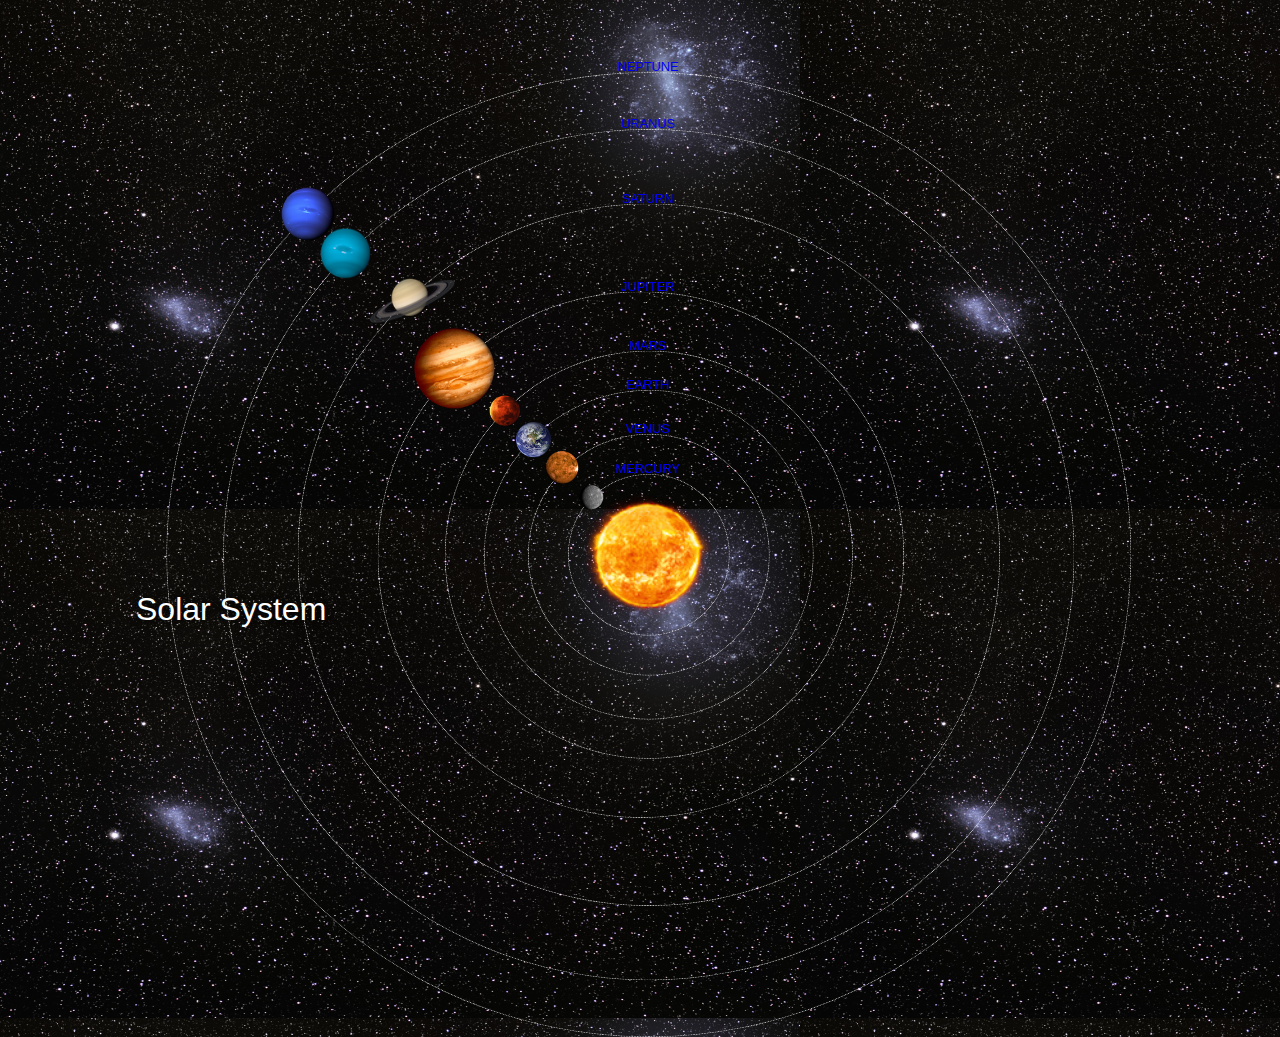
<file: index.html>
<!DOCTYPE html>
<html>
    <head>
        <title>Solar System</title>
        <link rel="stylesheet" href="style.css" />
    </head>
    <body>
        <div id="container">
            <h1>Solar System</h1>
            <a href="sun.html"><img src="images/sun.png" id="sun"/></a>
           
            <div id="neptune-orbit">
                <a href="neptune.html"><img src="images/neptune.png" id="neptune"/></a>
            </div>
            <div id="neptune-label" class="label-box">
                <a href="neptune.html">NEPTUNE</a>
            </div>

            <div id="uranus-orbit">
                <a href="uranus.html"><img src="images/uranus.png" id="uranus"/></a>
            </div>
            <div id="uranus-label" class="label-box">
                <a href="uranus.html">URANUS</a>
            </div>

            <div id="saturn-orbit">
                <a href="saturn.html"><img src="images/saturn.png" id="saturn"/></a>
            </div>
            <div id="saturn-label" class="label-box">
                <a href="saturn.html">SATURN</a>
            </div>

            <div id="jupiter-orbit">
                <a href="jupiter.html"><img src="images/jupiter.png" id="jupiter"/></a>
            </div>
            <div id="jupiter-label" class="label-box">
                <a href="jupiter.html">JUPITER</a>
            </div>

            <div id="mars-orbit">
                <a href="mars.html"><img src="images/mars.png" id="mars"/></a>
            </div>
            <div id="mars-label" class="label-box">
                <a href="mars.html">MARS</a>
            </div>

            <div id="earth-orbit">
                <a href="earth.html"><img src="images/earth.png" id="earth"/></a>
            </div>
            <div id="earth-label" class="label-box">
                <a href="earth.html">EARTH</a>
            </div>

            <div id="venus-orbit">
                <a href="venus.html"><img src="images/venus.png" id="venus"/></a>
            </div>
            <div id="venus-label" class="label-box">
                <a href="venus.html">VENUS</a>
            </div>

            <div id="mercury-orbit">
                <a href="mercury.html"><img src="images/mercury.png" id="mercury"/></a>
            </div>
            <div id="mercury-label" class="label-box">
                <a href="mercury.html">MERCURY</a>
            </div>


        </div>
    </body>
</html>
</file>
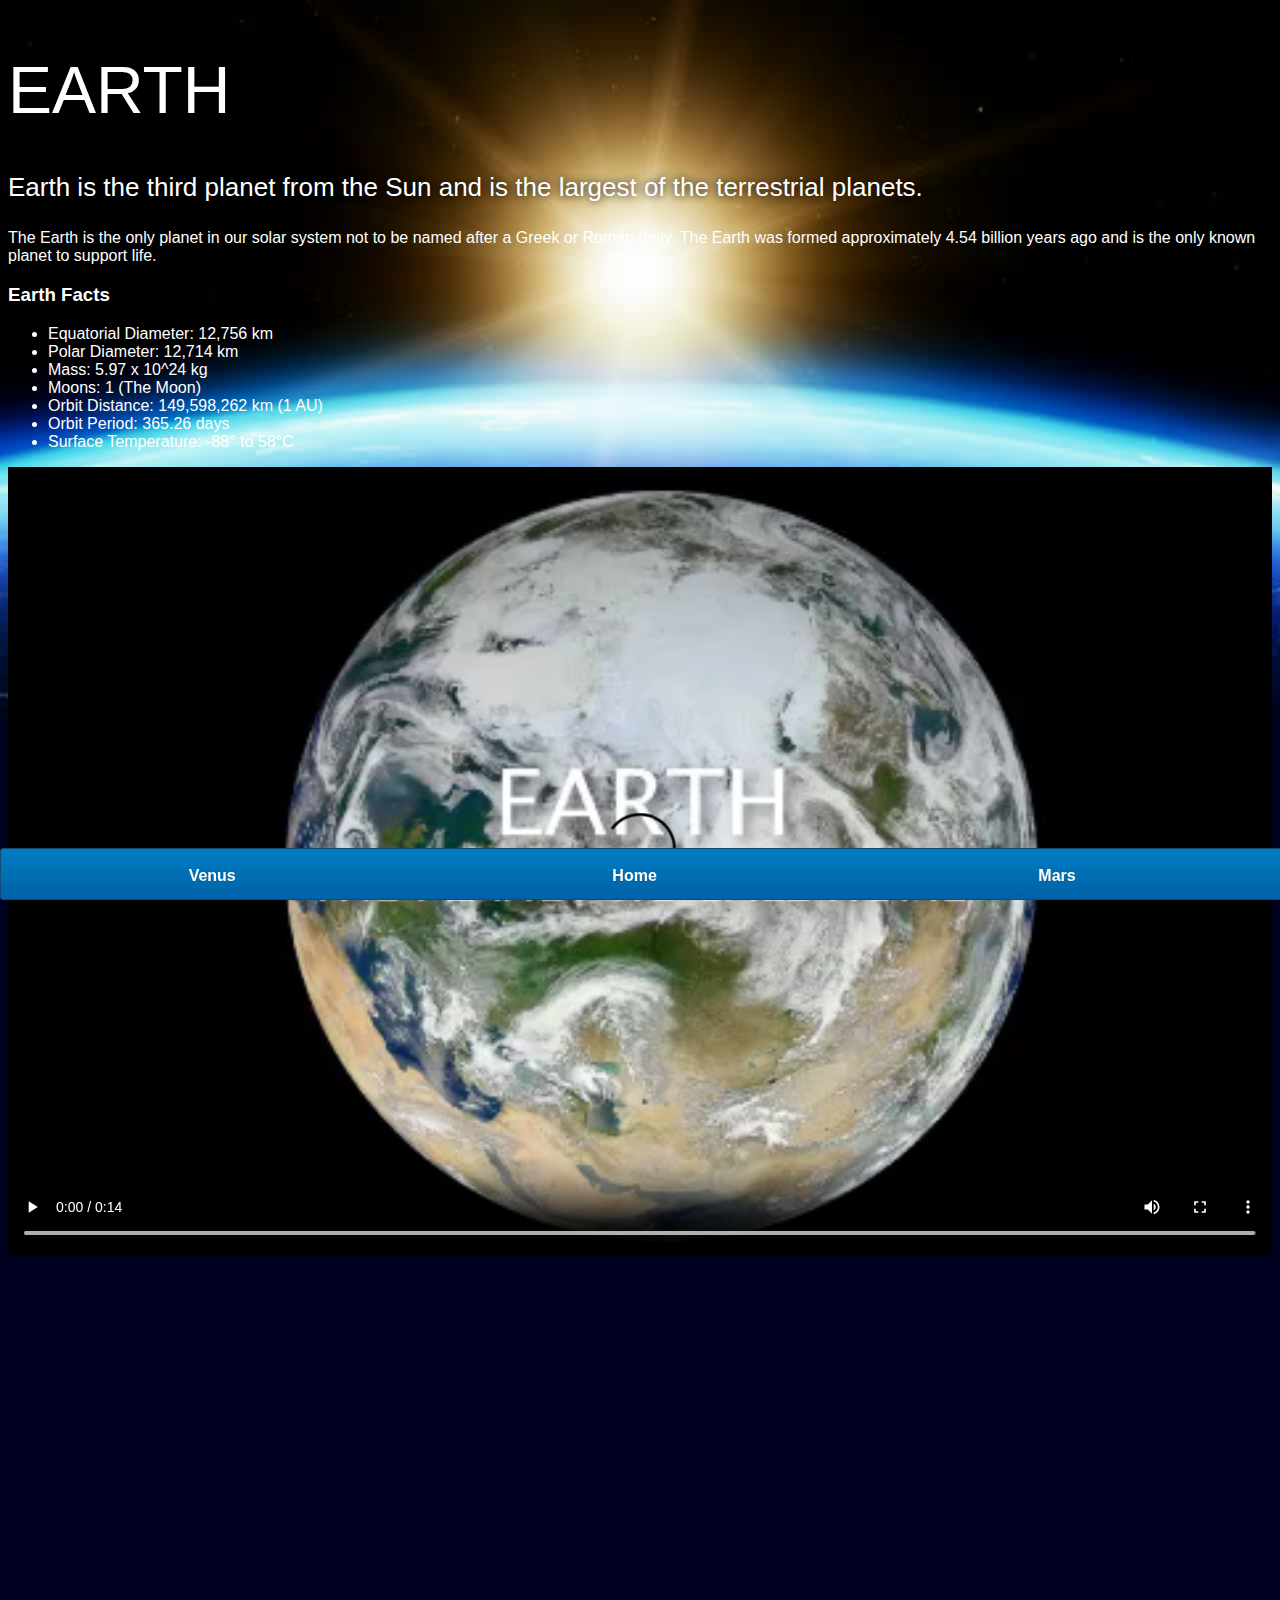
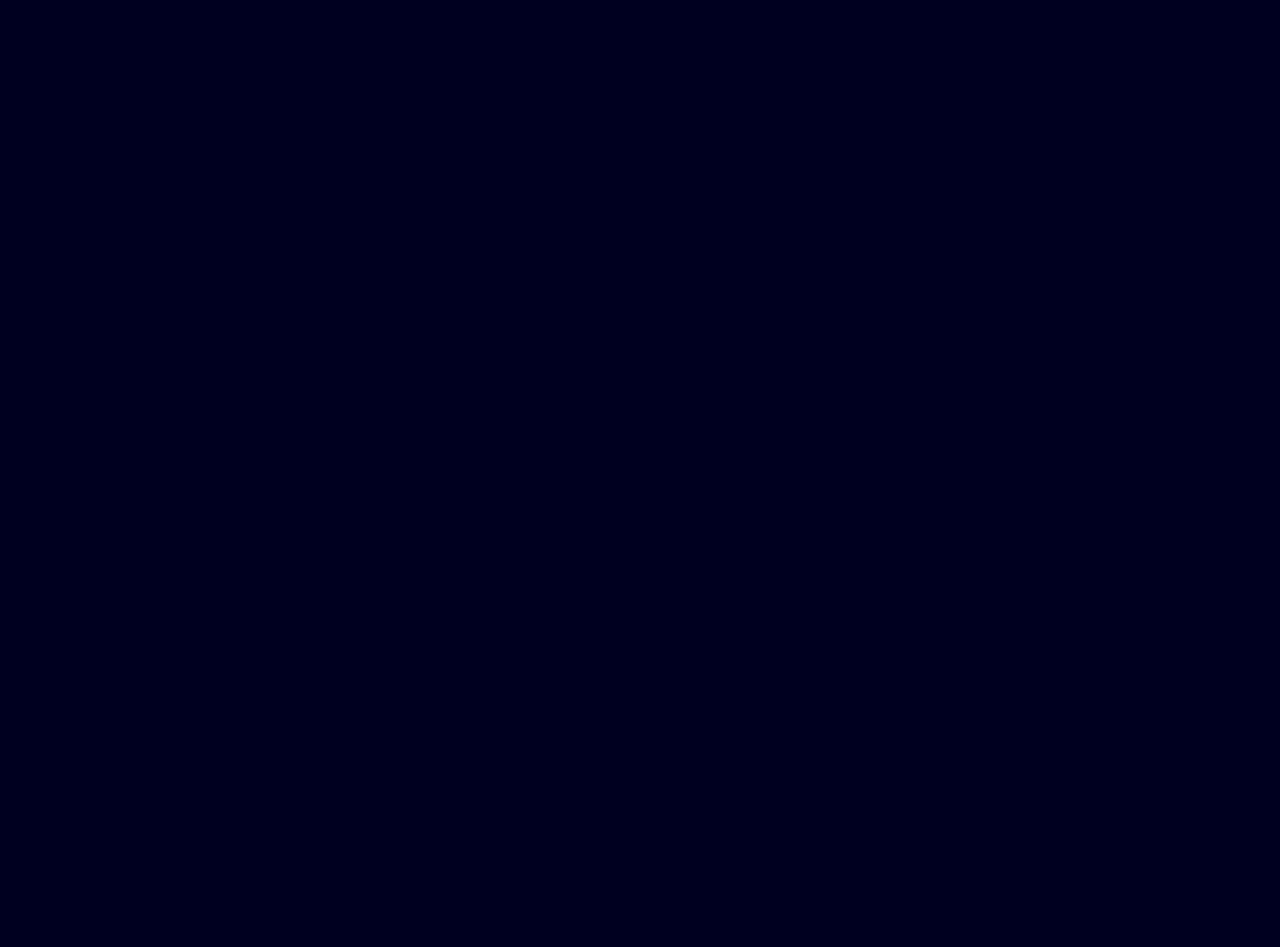
<file: earth.html>
<!DOCTYPE html>
<html>
    <head> 
        <title>Solar System</title>
        <link rel="stylesheet" href="style-pages.css" />
    </head>
    <body>
        <div id="main">
            <div id="content">
                <h1>Earth</h1>
                <p class="intro">
                    Earth is the third planet from the Sun and is the largest of the terrestrial planets. 
                </p>             

                <p>
                    The Earth is the only planet in our solar system not to be named after a Greek or Roman deity. The Earth was formed approximately 4.54 billion years ago and is the only known planet to support life.
                </p>

                <h3>Earth Facts</h3>
                <ul>
                    <li>Equatorial Diameter:	12,756 km</li>
                    <li>Polar Diameter:	12,714 km</li>
                    <li>Mass:	5.97 x 10^24 kg</li>
                    <li>Moons:	1 (The Moon)</li>
                    <li>Orbit Distance:	149,598,262 km (1 AU)</li>
                    <li>Orbit Period:	365.26 days</li>
                    <li>Surface Temperature:	-88&deg; to 58&deg;C</li>
                </ul>
                <video id="video" controls>
                    <source src="videos/earth-video.mp4" type="video/mp4">
                </video>

            </div>
            <div id="tabs-bottom">
                <a href="venus.html">Venus</a>
                <a href="index.html">Home</a>
                <a href="mars.html">Mars</a>

            </div>
        </div>
    </body>
</html>
</file>
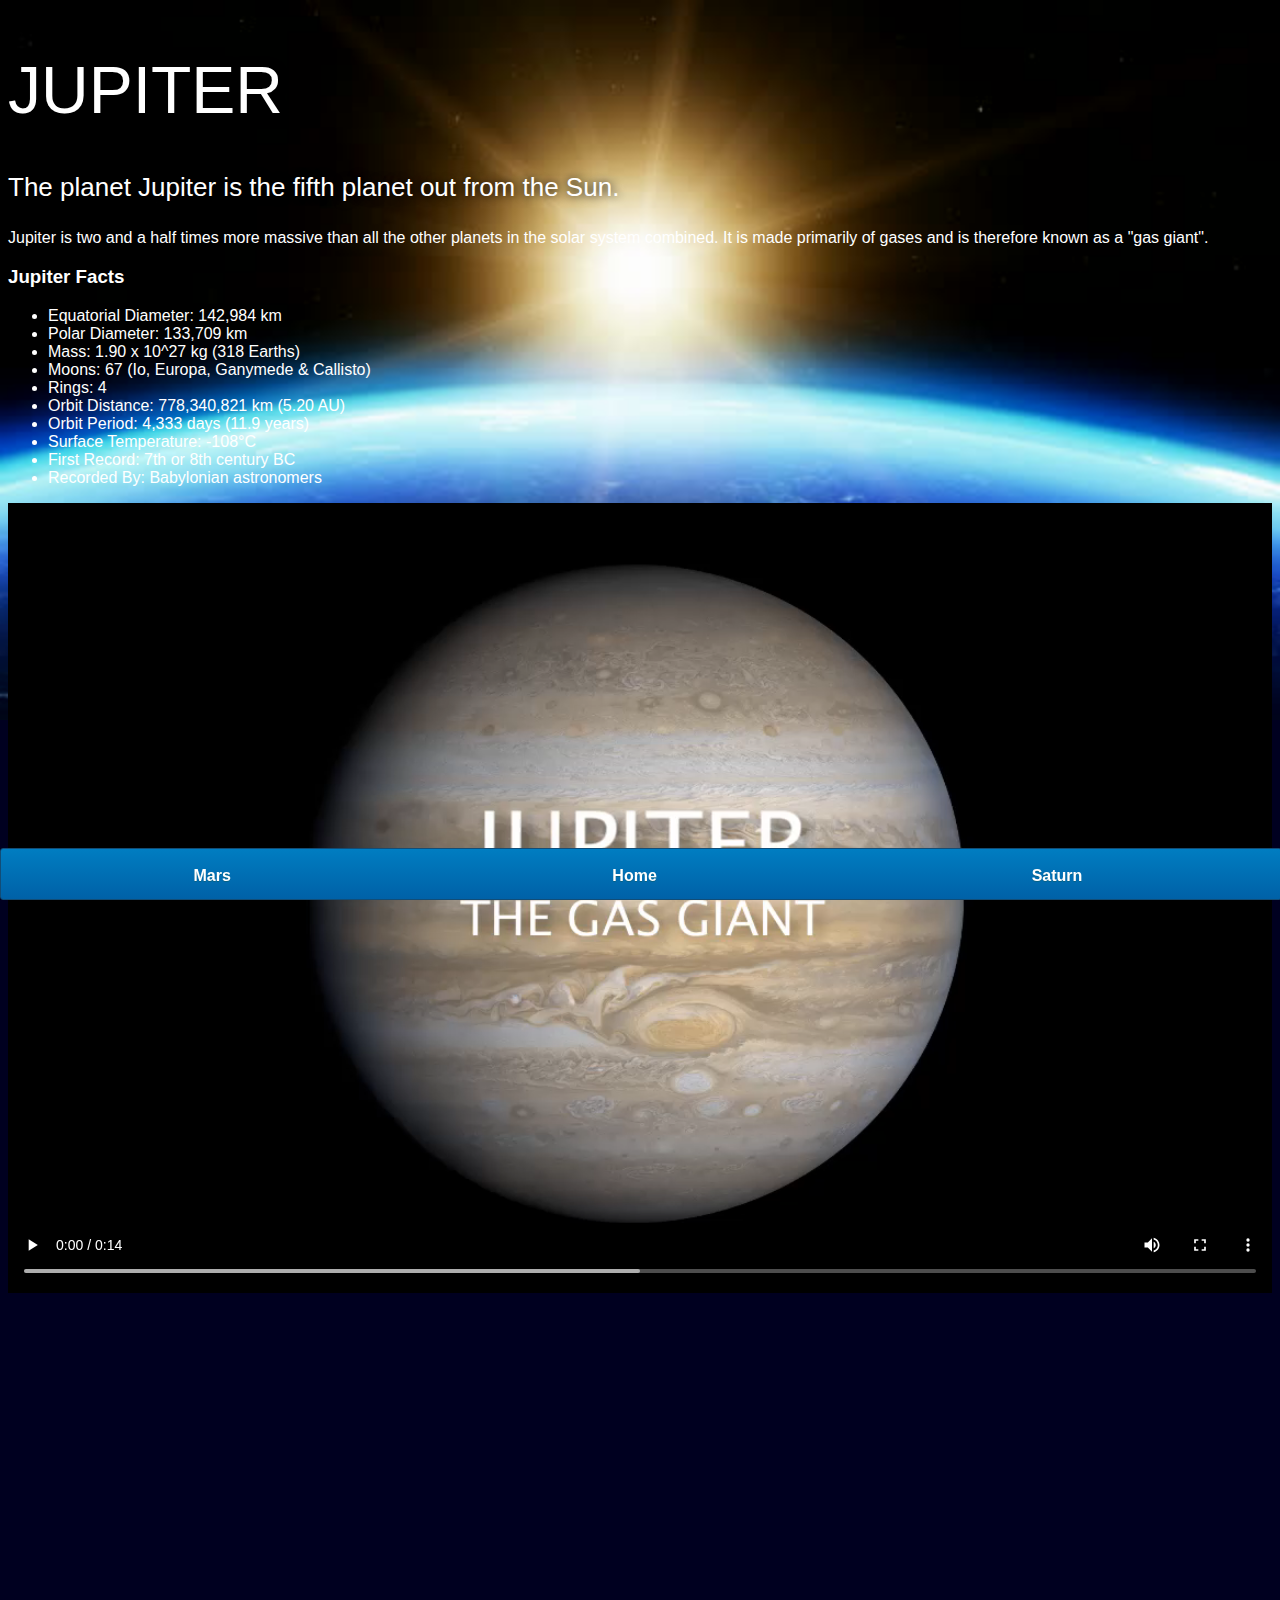
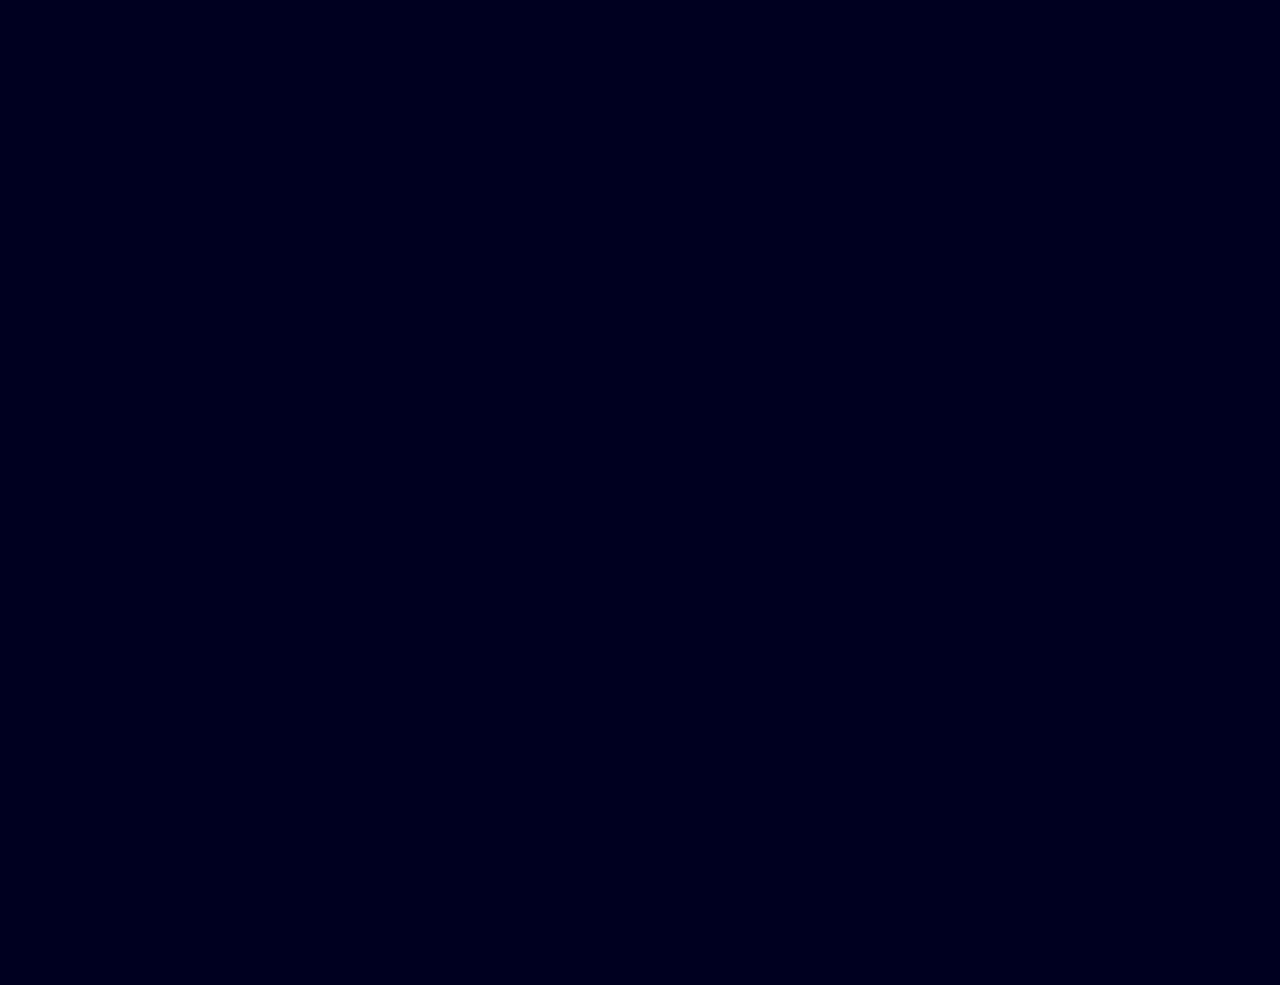
<file: jupiter.html>
<!DOCTYPE html>
<html>
    <head> 
        <title>Solar System</title>
        <link rel="stylesheet" href="style-pages.css" />
    </head>
    <body>
        <div id="main">
            <div id="content">
                <h1>Jupiter</h1>
                <p class="intro">
                    The planet Jupiter is the fifth planet out from the Sun.
                </p>             

                <p>
                    Jupiter is two and a half times more massive than all the other planets in the solar system combined. It is made primarily of gases and is therefore known as a "gas giant".
                </p>

                <h3>Jupiter Facts</h3>
                <ul>
                    <li>Equatorial Diameter:	142,984 km</li>
                    <li>Polar Diameter:	133,709 km</li>
                    <li>Mass:	1.90 x 10^27 kg (318 Earths)</li>
                    <li>Moons:	67 (Io, Europa, Ganymede & Callisto)</li>
                    <li>Rings:	4</li>
                    <li>Orbit Distance:	778,340,821 km (5.20 AU)</li>
                    <li>Orbit Period:	4,333 days (11.9 years)</li>
                    <li>Surface Temperature:	-108&deg;C</li>
                    <li>First Record:	7th or 8th century BC</li>
                    <li>Recorded By:	Babylonian astronomers</li>
                </ul>
                <video id="video" controls>
                    <source src="videos/jupiter-video.mp4" type="video/mp4">
                </video>

            </div>
            <div id="tabs-bottom">
                <a href="mars.html">Mars</a>
                <a href="index.html">Home</a>
                <a href="saturn.html">Saturn</a>
                
            </div>
        </div>
    </body>
</html>
</file>
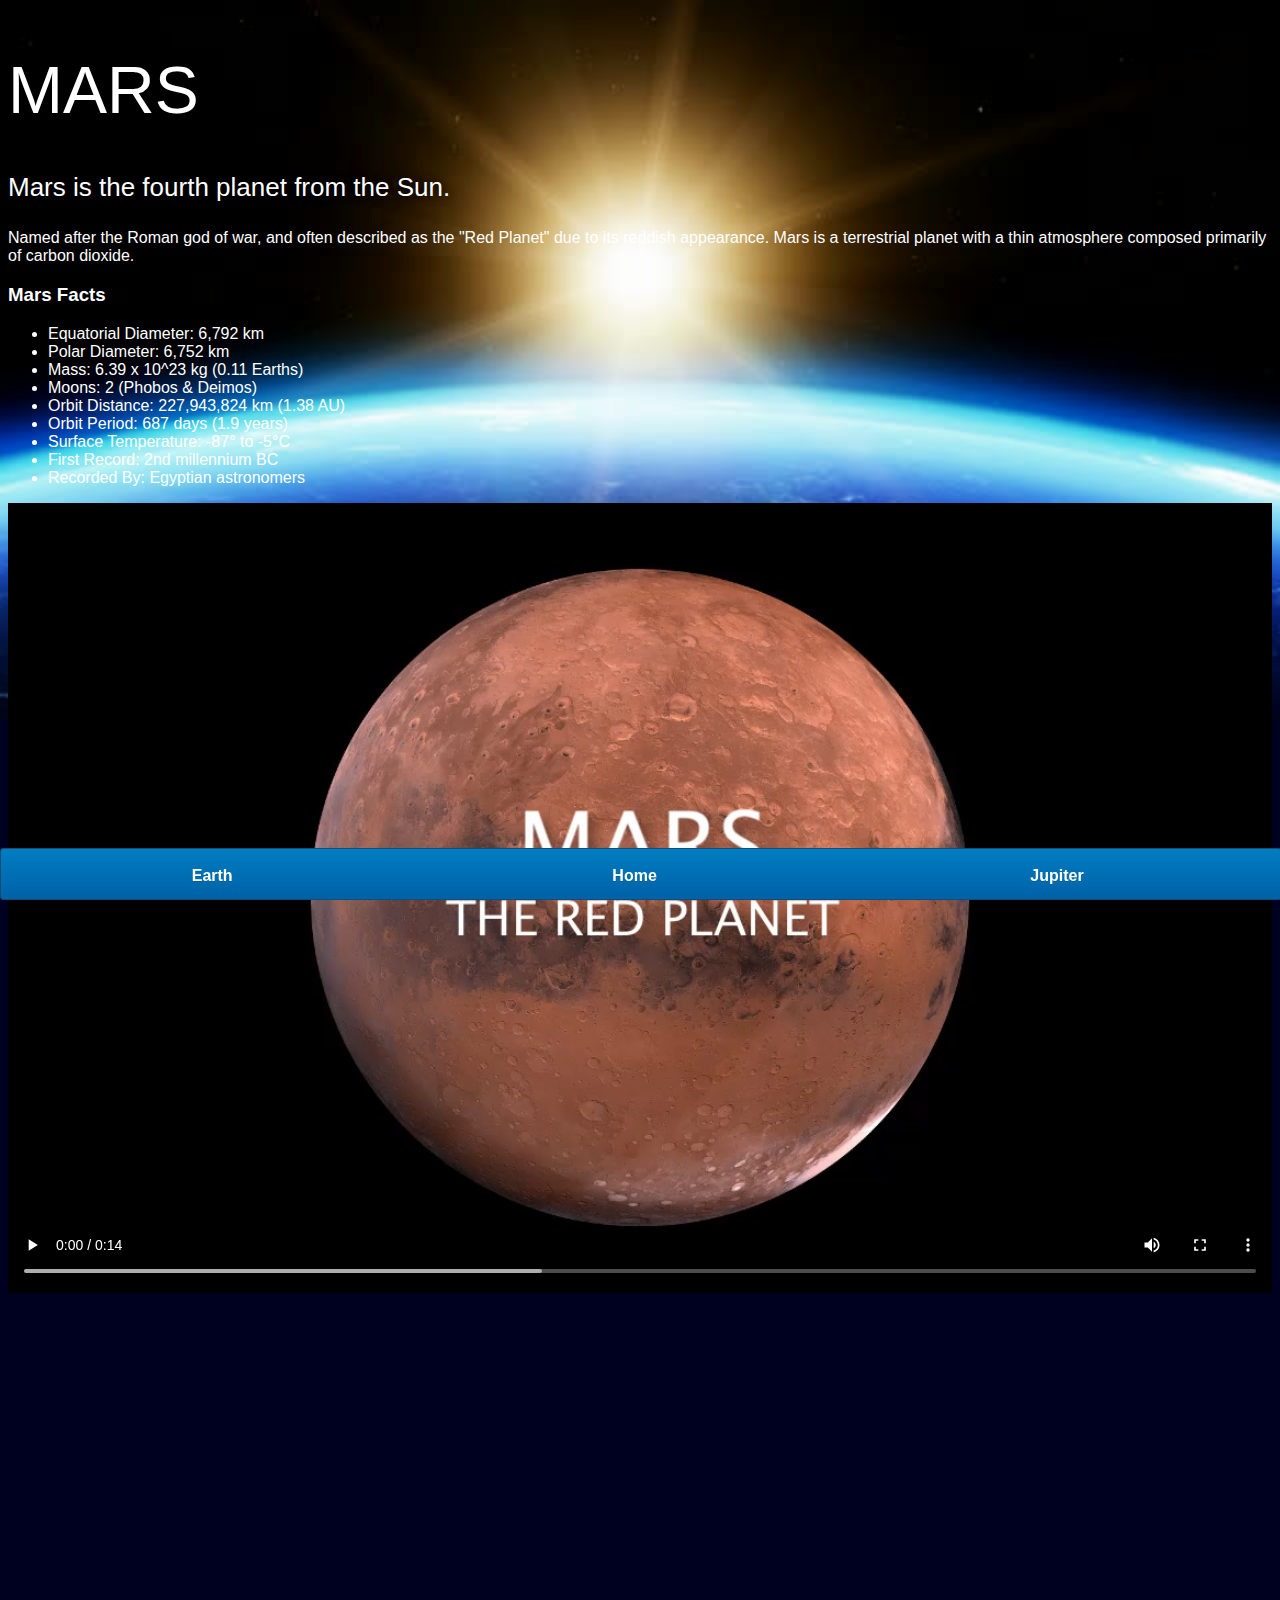
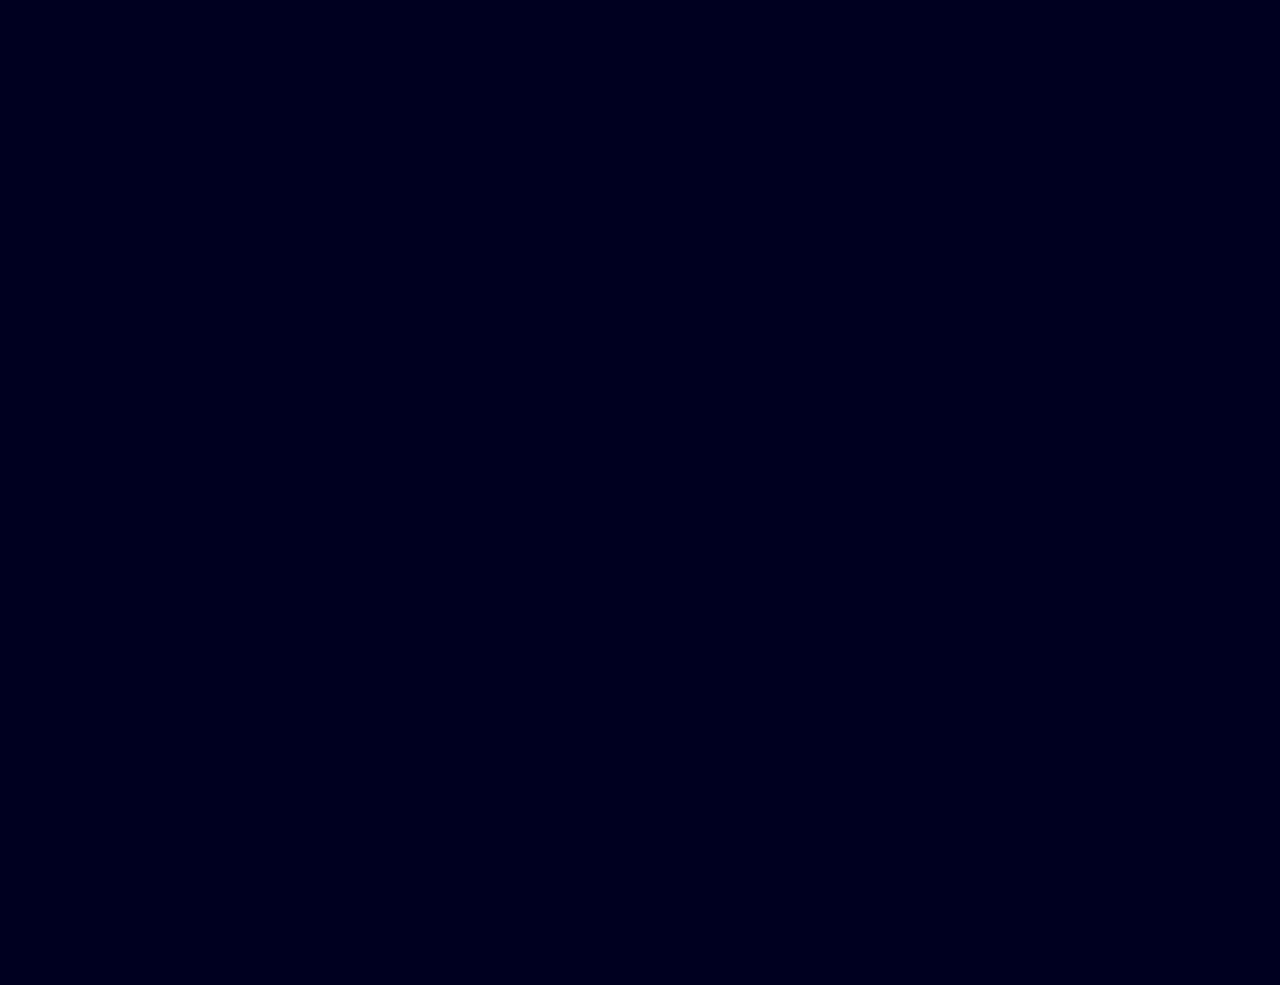
<file: mars.html>
<!DOCTYPE html>
<html>
    <head> 
        <title>Solar System</title>
        <link rel="stylesheet" href="style-pages.css" />
    </head>
    <body>
        <div id="main">
            <div id="content">
                <h1>Mars</h1>
                <p class="intro">
                    Mars is the fourth planet from the Sun.  
                </p>             

                <p>
                    Named after the Roman god of war, and often described as the "Red Planet" due to its reddish appearance. Mars is a terrestrial planet with a thin atmosphere composed primarily of carbon dioxide.
                </p>

                <h3>Mars Facts</h3>
                <ul>
                    <li>Equatorial Diameter:	6,792 km</li>
                    <li>Polar Diameter:	6,752 km</li>
                    <li>Mass:	6.39 x 10^23 kg (0.11 Earths)</li>
                    <li>Moons:	2 (Phobos & Deimos)</li>
                    <li>Orbit Distance:	227,943,824 km (1.38 AU)</li>
                    <li>Orbit Period:	687 days (1.9 years)</li>
                    <li>Surface Temperature:	-87&deg; to -5&deg;C</li>
                    <li>First Record:	2nd millennium BC</li>
                    <li>Recorded By:	Egyptian astronomers</li>
                </ul>
                <video id="video" controls>
                    <source src="videos/mars-video.mp4" type="video/mp4">
                </video>


            </div>
            <div id="tabs-bottom">
                <a href="earth.html">Earth</a>
                <a href="index.html">Home</a>
                <a href="jupiter.html">Jupiter</a>
                
            </div>
        </div>
    </body>
</html>
</file>
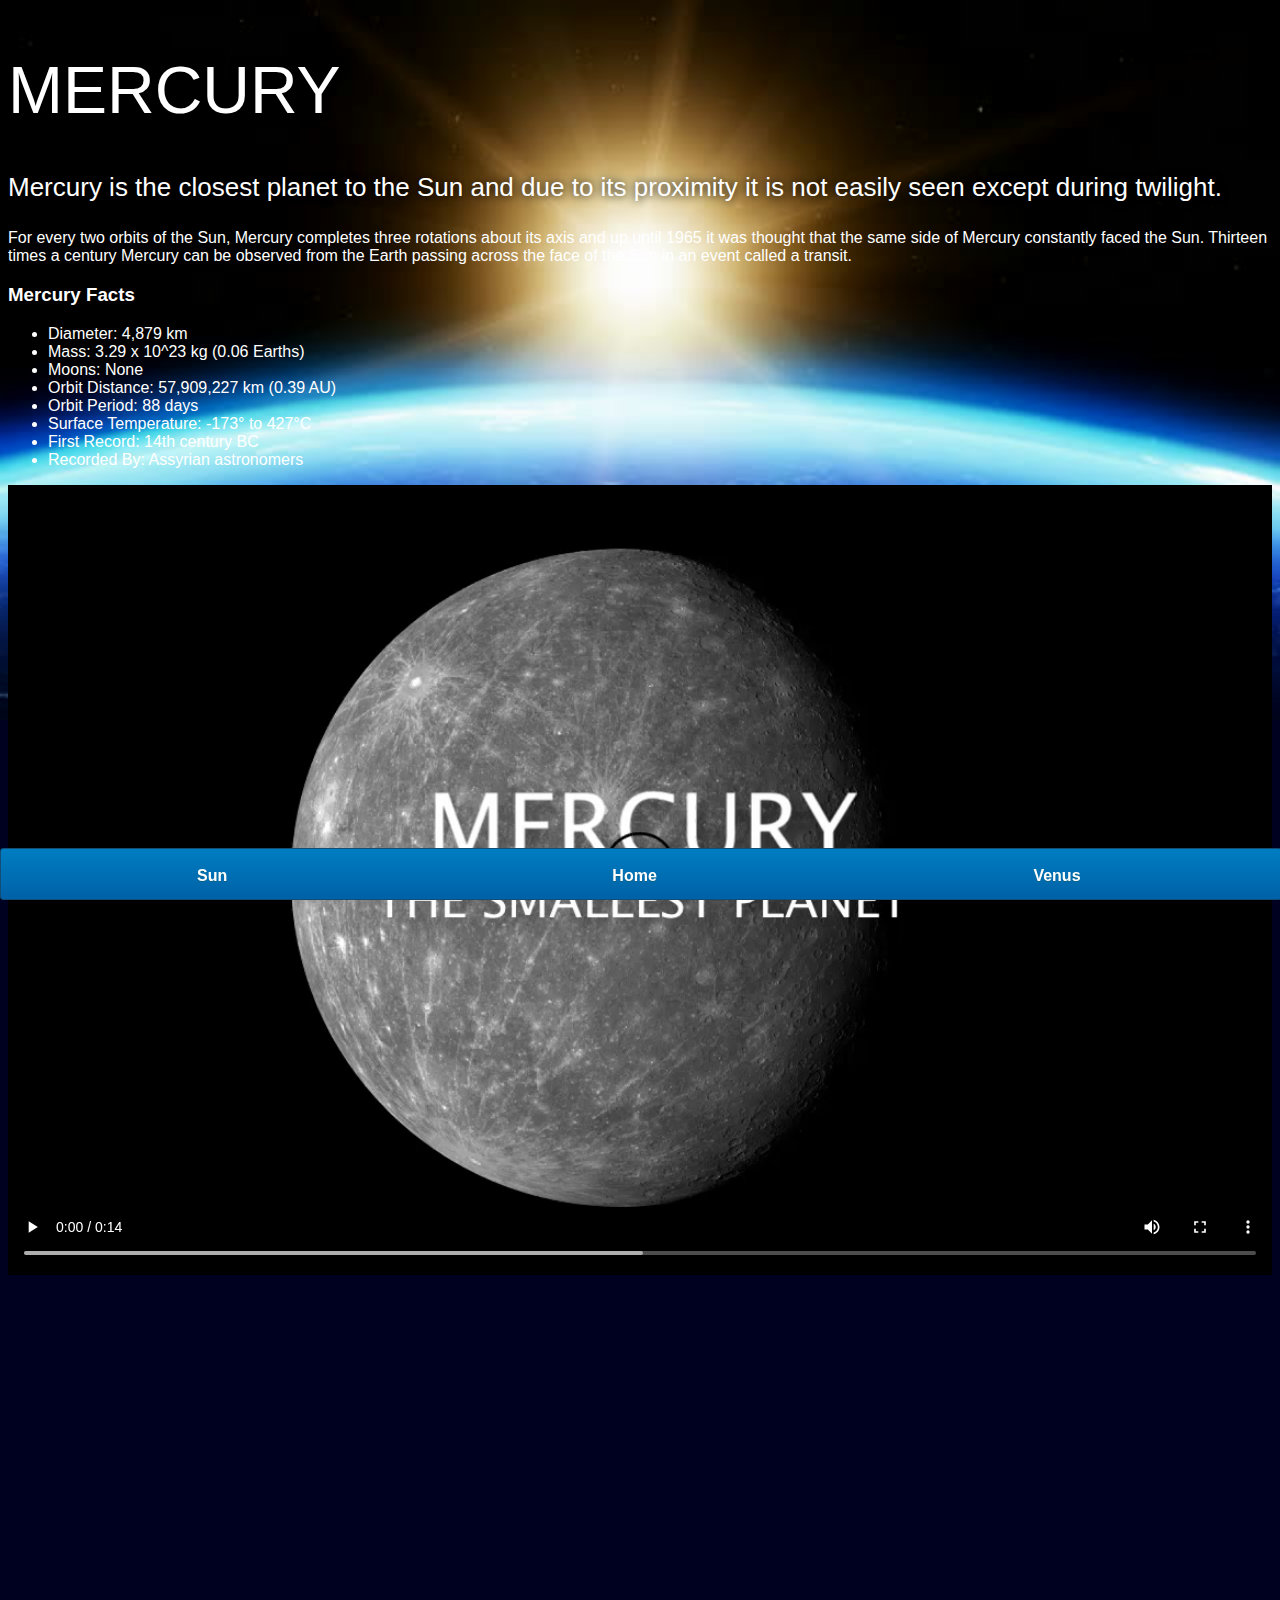
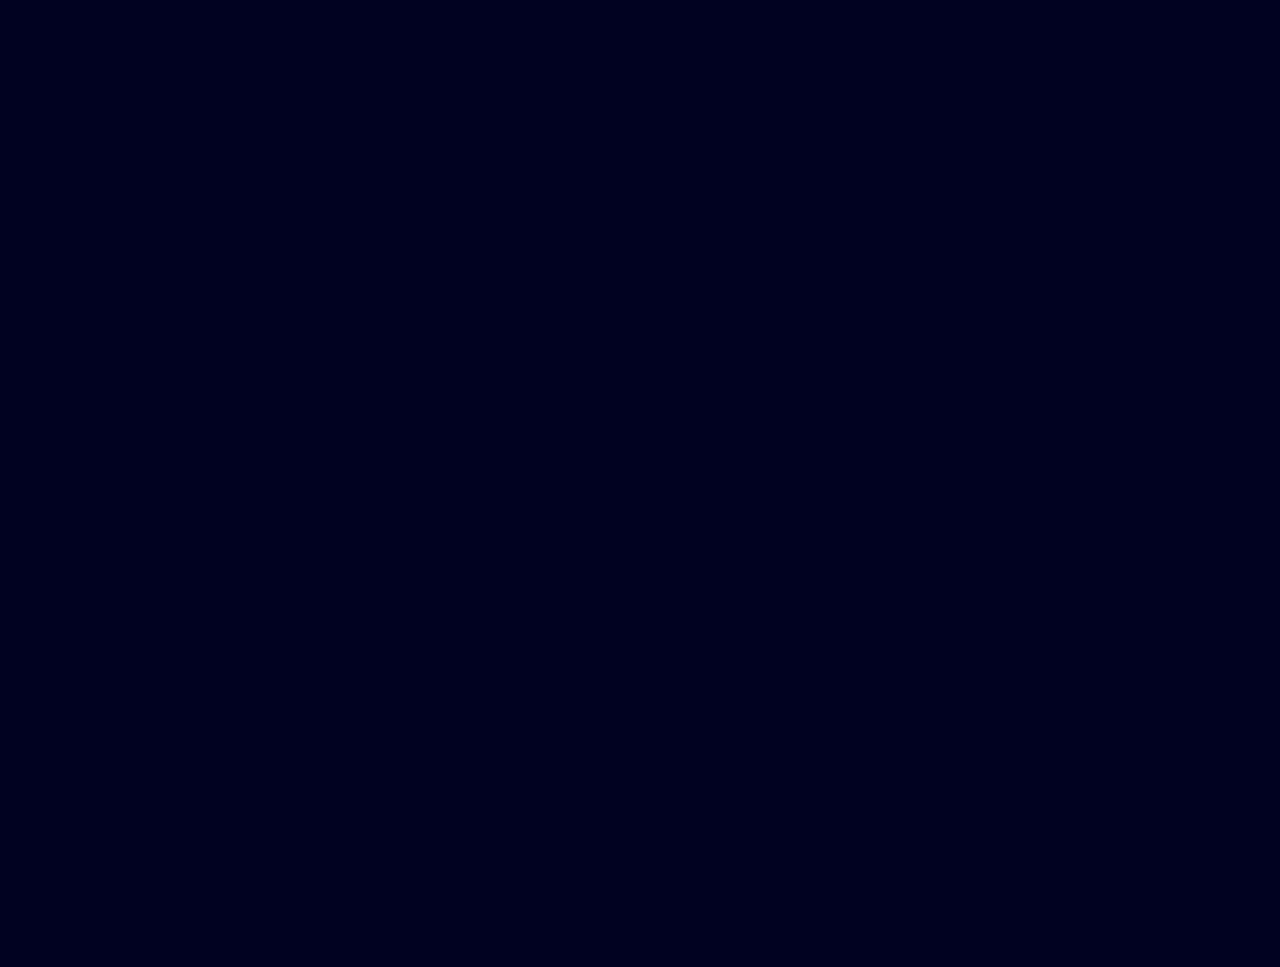
<file: mercury.html>
<!DOCTYPE html>
<html>
    <head>
        <title>Solar System</title>
        <link rel="stylesheet" href="style-pages.css" />
    </head>
    <body>
        <div id="main">
            <div id="content">
                <h1>Mercury</h1>
                <p class="intro">
                    Mercury is the closest planet to the Sun and due to its proximity it is not easily seen except during twilight. 
                </p>             

                <p>
                    For every two orbits of the Sun, Mercury completes three rotations about its axis and up until 1965 it was thought that the same side of Mercury constantly faced the Sun. Thirteen times a century Mercury can be observed from the Earth passing across the face of the Sun in an event called a transit.
                </p>

                <h3>Mercury Facts</h3>
                <ul>
                    <li>Diameter:	4,879 km</li>
                    <li>Mass:	3.29 x 10^23 kg (0.06 Earths)</li>
                    <li>Moons:	None</li>
                    <li>Orbit Distance:	57,909,227 km (0.39 AU)</li>
                    <li>Orbit Period:	88 days</li>
                    <li>Surface Temperature:	-173&deg; to 427&deg;C</li>
                    <li>First Record:	14th century BC</li>
                    <li>Recorded By:	Assyrian astronomers</li>
                </ul>
                <video id="video" controls>
                    <source src="videos/mercury-video.mp4" type="video/mp4">
                </video>
             </div>
            <div id="tabs-bottom">
                <a href="sun.html">Sun</a>
                <a href="index.html">Home</a>
                <a href="venus.html">Venus</a>

            </div>
        </div>
    </body>
</html>
</file>
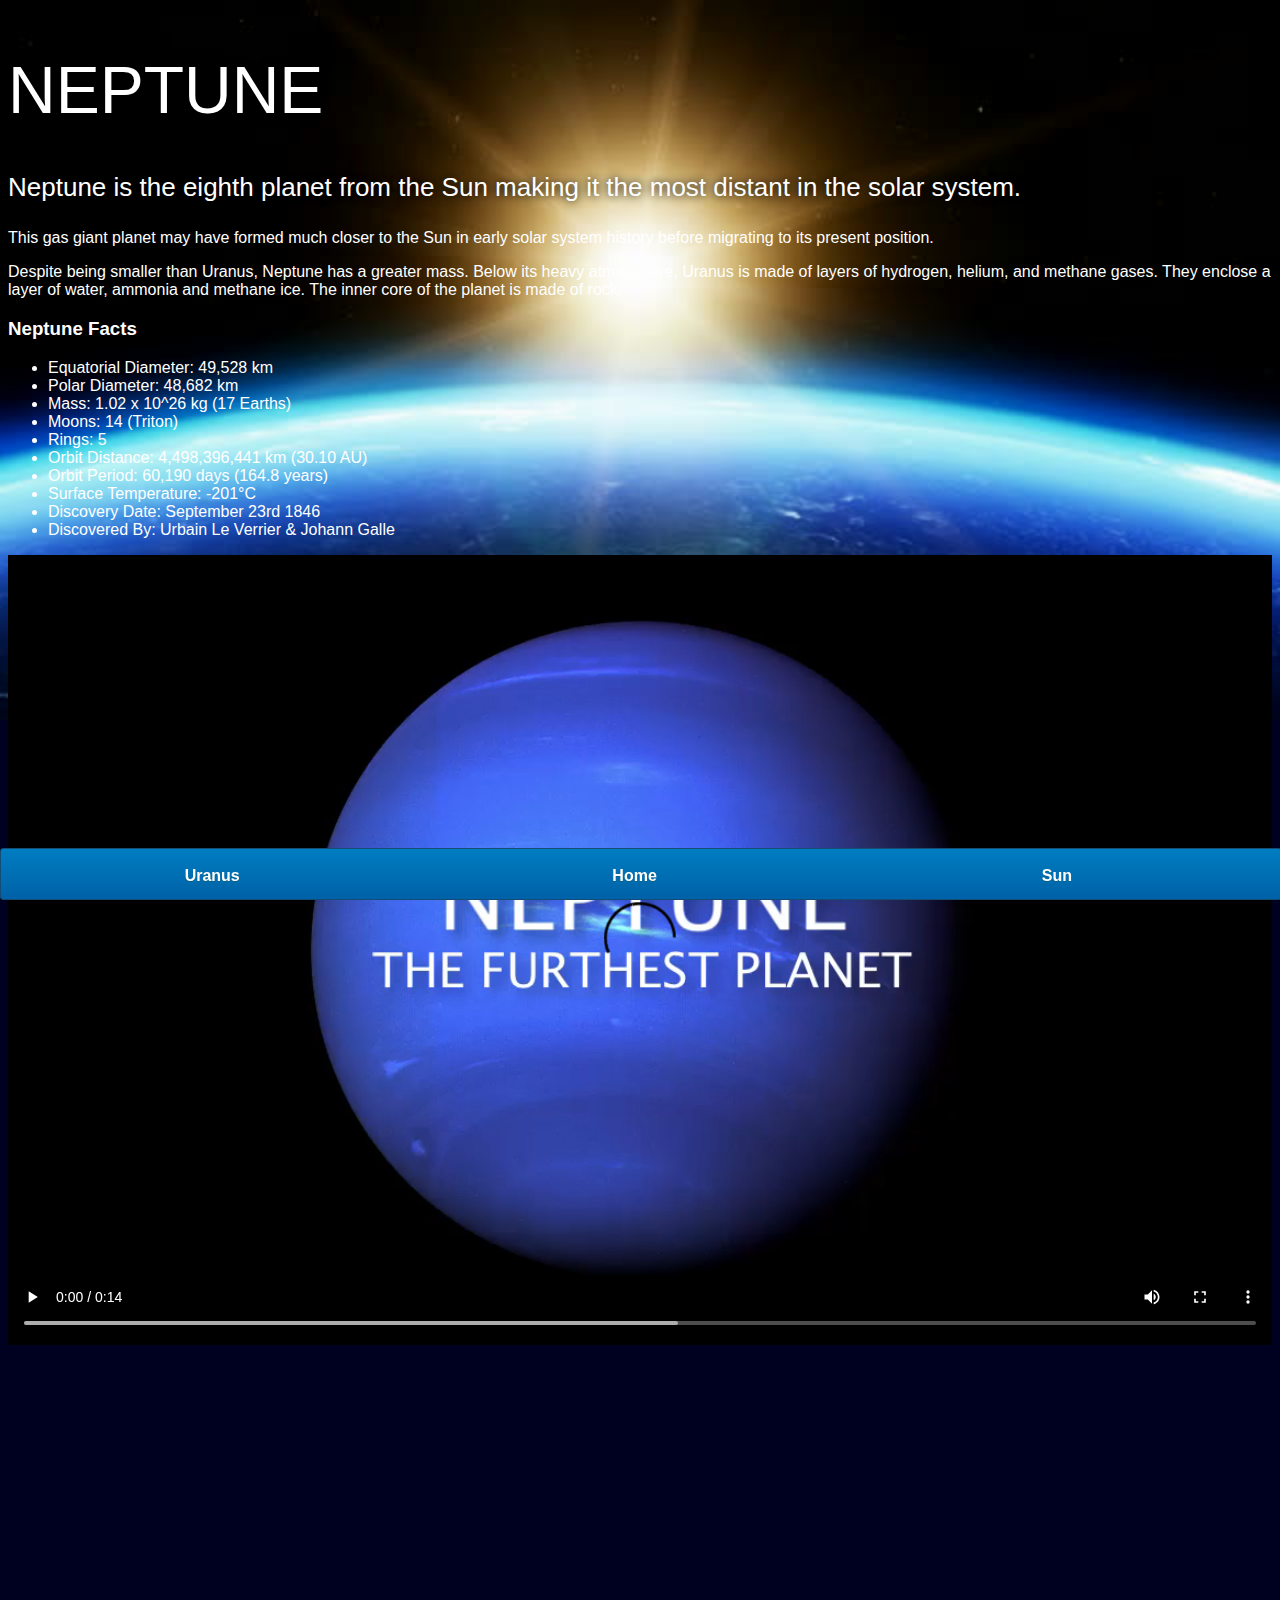
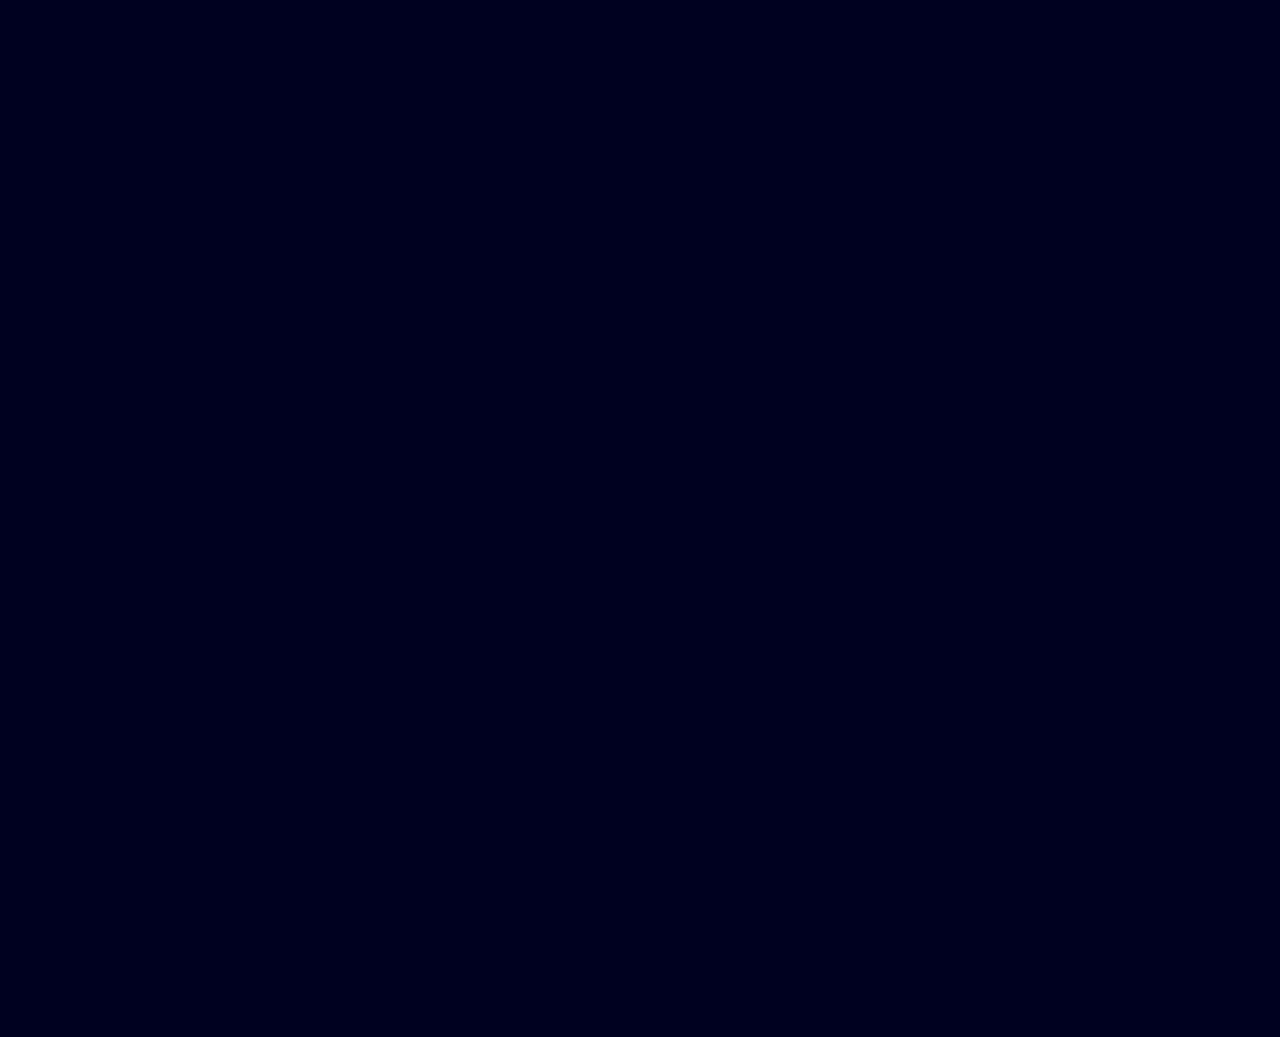
<file: neptune.html>
<!DOCTYPE html>
<html>
    <head> 
        <title>Solar System</title>
        <link rel="stylesheet" href="style-pages.css" />
    </head>
    <body>
        <div id="main">
            <div id="content">
                <h1>Neptune</h1>
                <p class="intro">
                    Neptune is the eighth planet from the Sun making it the most distant in the solar system. 
                </p>             
                <p>
                    This gas giant planet may have formed much closer to the Sun in early solar system history before migrating to its present position.</p>

                <p>Despite being smaller than Uranus, Neptune has a greater mass. Below its heavy atmosphere, Uranus is made of layers of hydrogen, helium, and methane gases. They enclose a layer of water, ammonia and methane ice. The inner core of the planet is made of rock.</p>

                <h3>Neptune Facts</h3>
                <ul>
                    <li>Equatorial Diameter:	49,528 km</li>
                    <li>Polar Diameter:	48,682 km</li>
                    <li>Mass:	1.02 x 10^26 kg (17 Earths)</li>
                    <li>Moons:	14 (Triton)</li>
                    <li>Rings:	5</li>
                    <li>Orbit Distance:	4,498,396,441 km (30.10 AU)</li>
                    <li>Orbit Period:	60,190 days (164.8 years)</li>
                    <li>Surface Temperature:	-201&deg;C</li>
                    <li>Discovery Date:	September 23rd 1846</li>
                    <li>Discovered By:	Urbain Le Verrier & Johann Galle</li>
                </ul>

                <video id="video" controls>
                    <source src="videos/neptune-video.mp4" type="video/mp4">
                </video>

            </div>
            <div id="tabs-bottom">
                <a href="uranus.html">Uranus</a>
                <a href="index.html">Home</a>
                <a href="sun.html">Sun</a>
                
            </div>
        </div>
    </body>
</html>
</file>
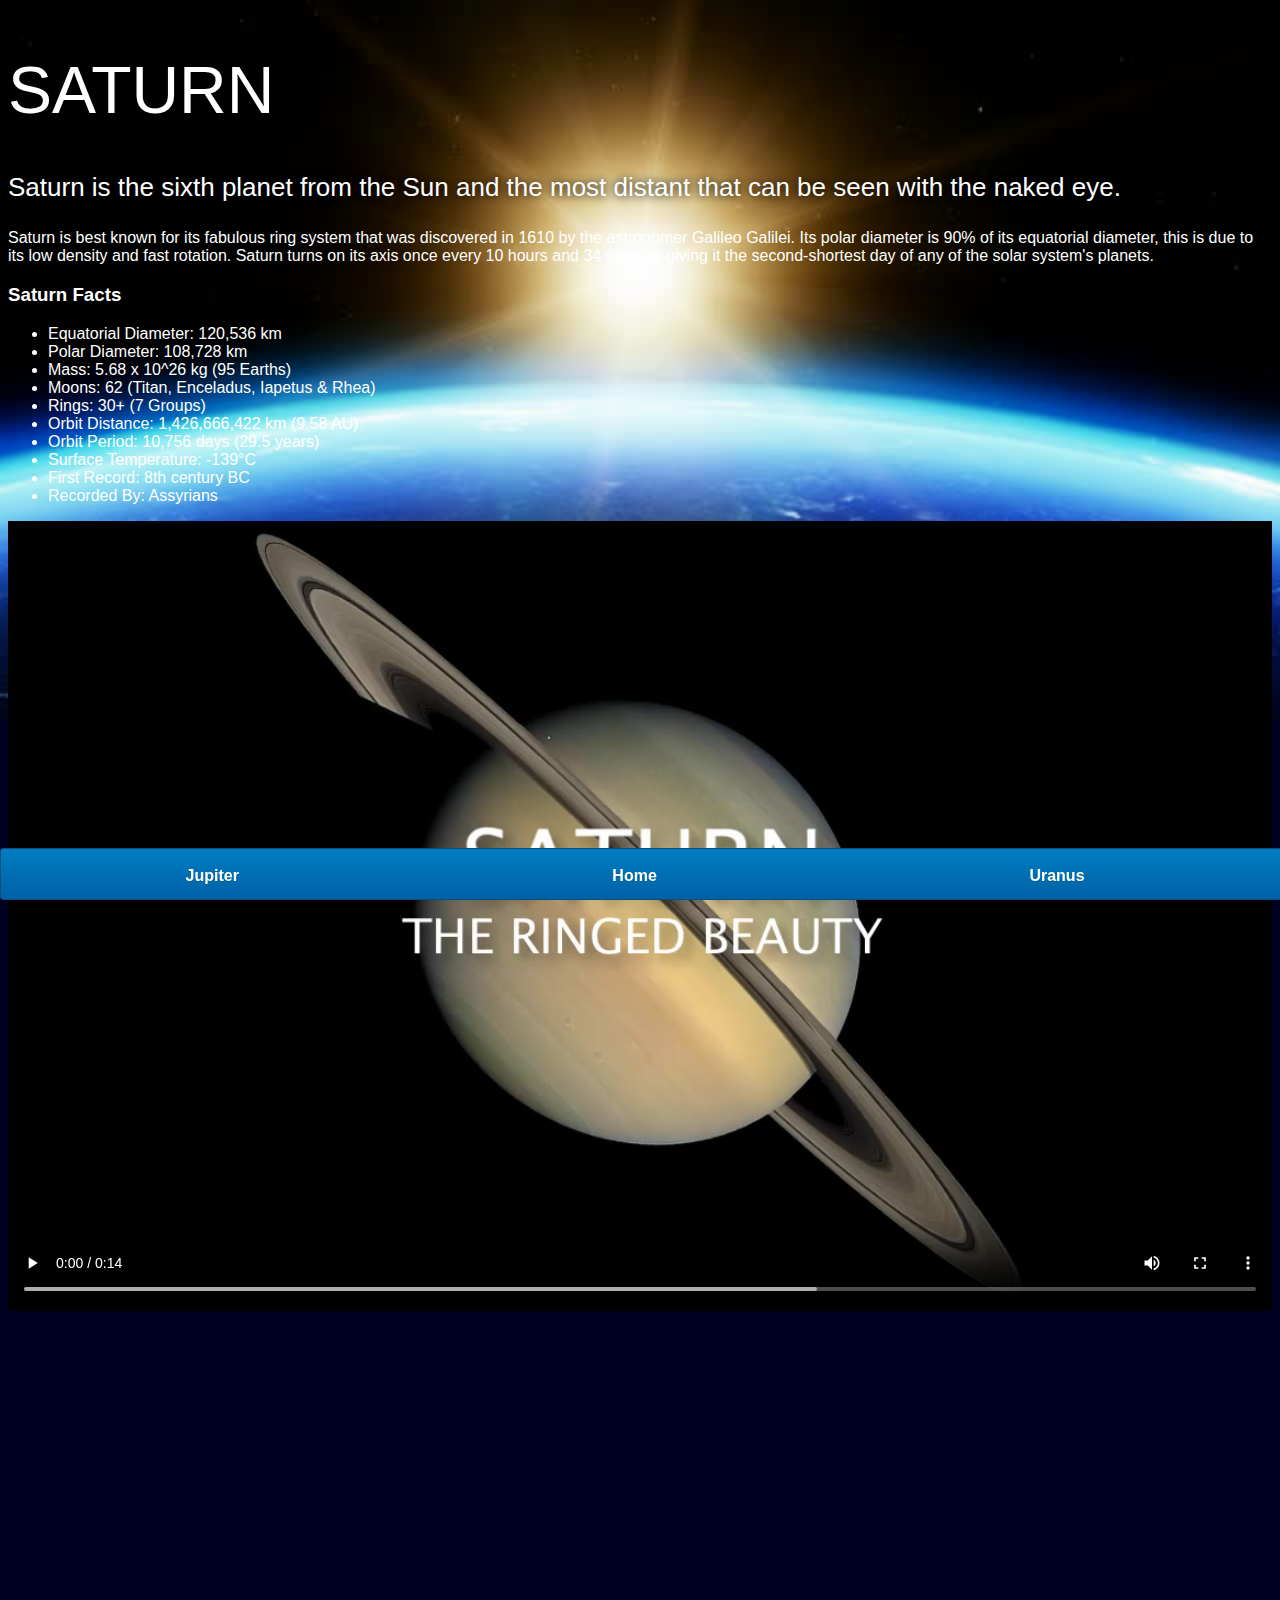
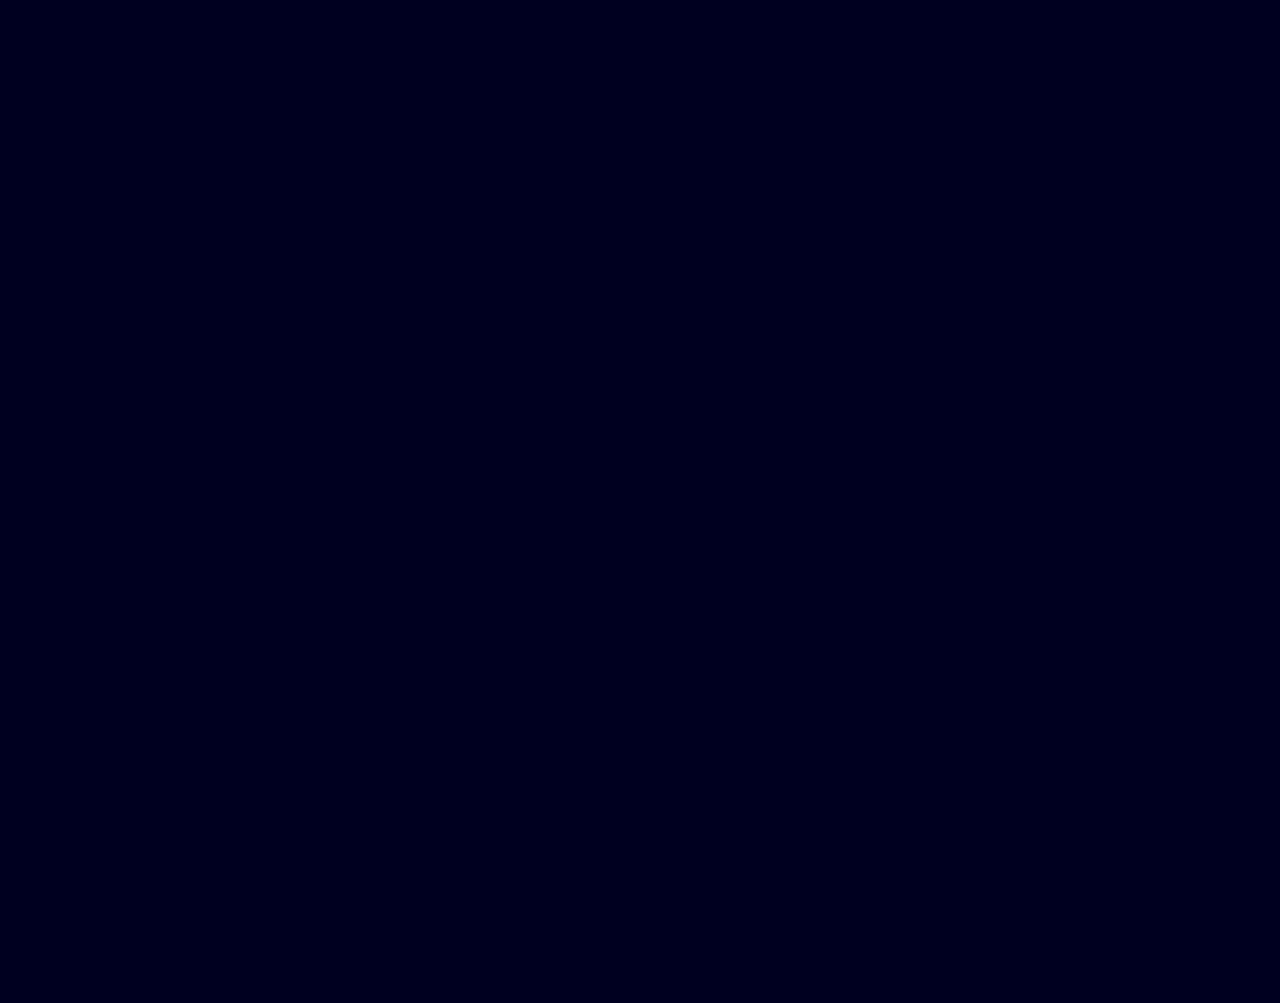
<file: saturn.html>
<!DOCTYPE html>
<html>
    <head> 
        <title>Solar System</title>
        <link rel="stylesheet" href="style-pages.css" />
    </head>
    <body>
        <div id="main">
            <div id="content">
                <h1>Saturn</h1>
                <p class="intro">
                    Saturn is the sixth planet from the Sun and the most distant that can be seen with the naked eye.
                </p>             

                <p>
                    Saturn is best known for its fabulous ring system that was discovered in 1610 by the astronomer Galileo Galilei. Its polar diameter is 90% of its equatorial diameter, this is due to its low density and fast rotation. Saturn turns on its axis once every 10 hours and 34 minutes giving it the second-shortest day of any of the solar system's planets.
                </p>

                <h3>Saturn Facts</h3>
                <ul>
                    <li>Equatorial Diameter:	120,536 km</li>
                    <li>Polar Diameter:	108,728 km</li>
                    <li>Mass:	5.68 x 10^26 kg (95 Earths)</li>
                    <li>Moons:	62 (Titan, Enceladus, Iapetus & Rhea)</li>
                    <li>Rings:	30+ (7 Groups)</li>
                    <li>Orbit Distance:	1,426,666,422 km (9.58 AU)</li>
                    <li>Orbit Period:	10,756 days (29.5 years)</li>
                    <li>Surface Temperature:	-139&deg;C</li>
                    <li>First Record:	8th century BC</li>
                    <li>Recorded By:	Assyrians</li>
                </ul>
                <video id="video" controls>
                    <source src="videos/saturn-video.mp4" type="video/mp4">
                </video>

            </div>
            <div id="tabs-bottom">
                <a href="jupiter.html">Jupiter</a>
                <a href="index.html">Home</a>
                <a href="uranus.html">Uranus</a>
                
            </div>
        </div>
    </body>
</html>
</file>
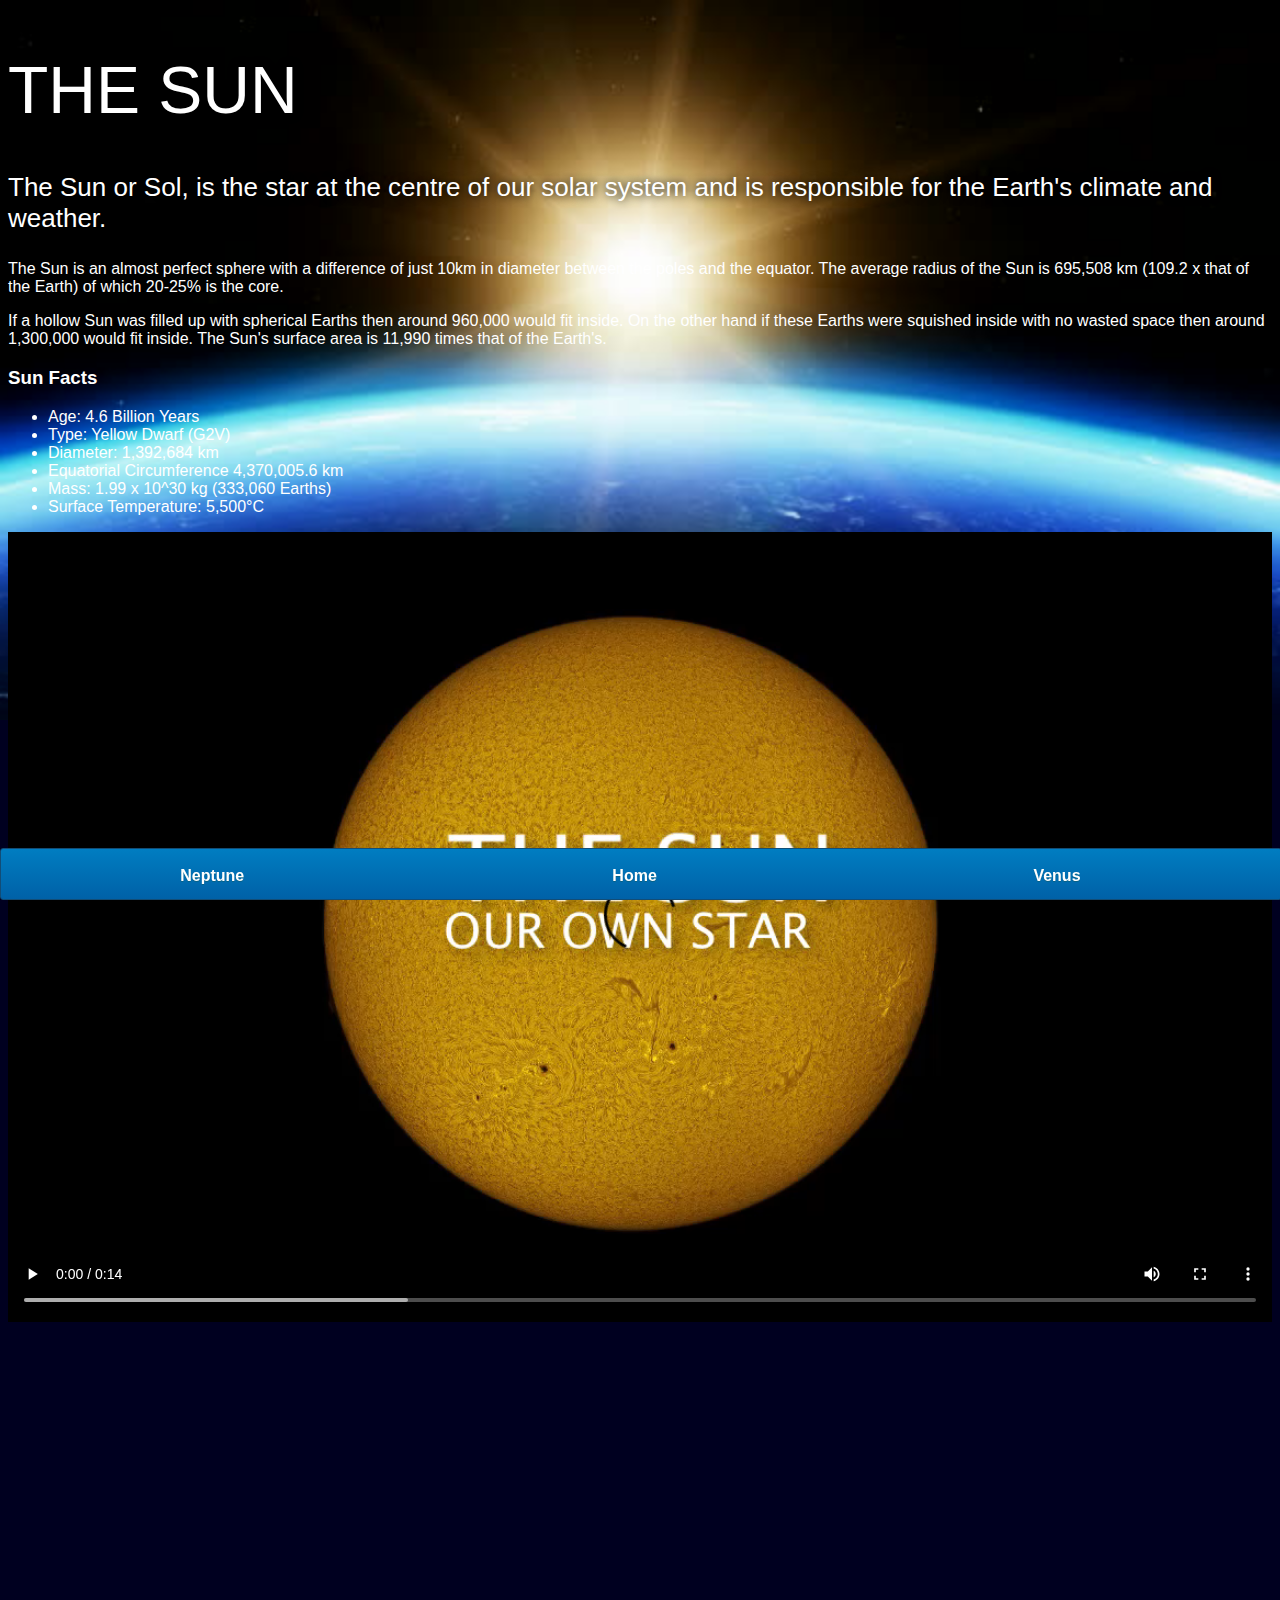
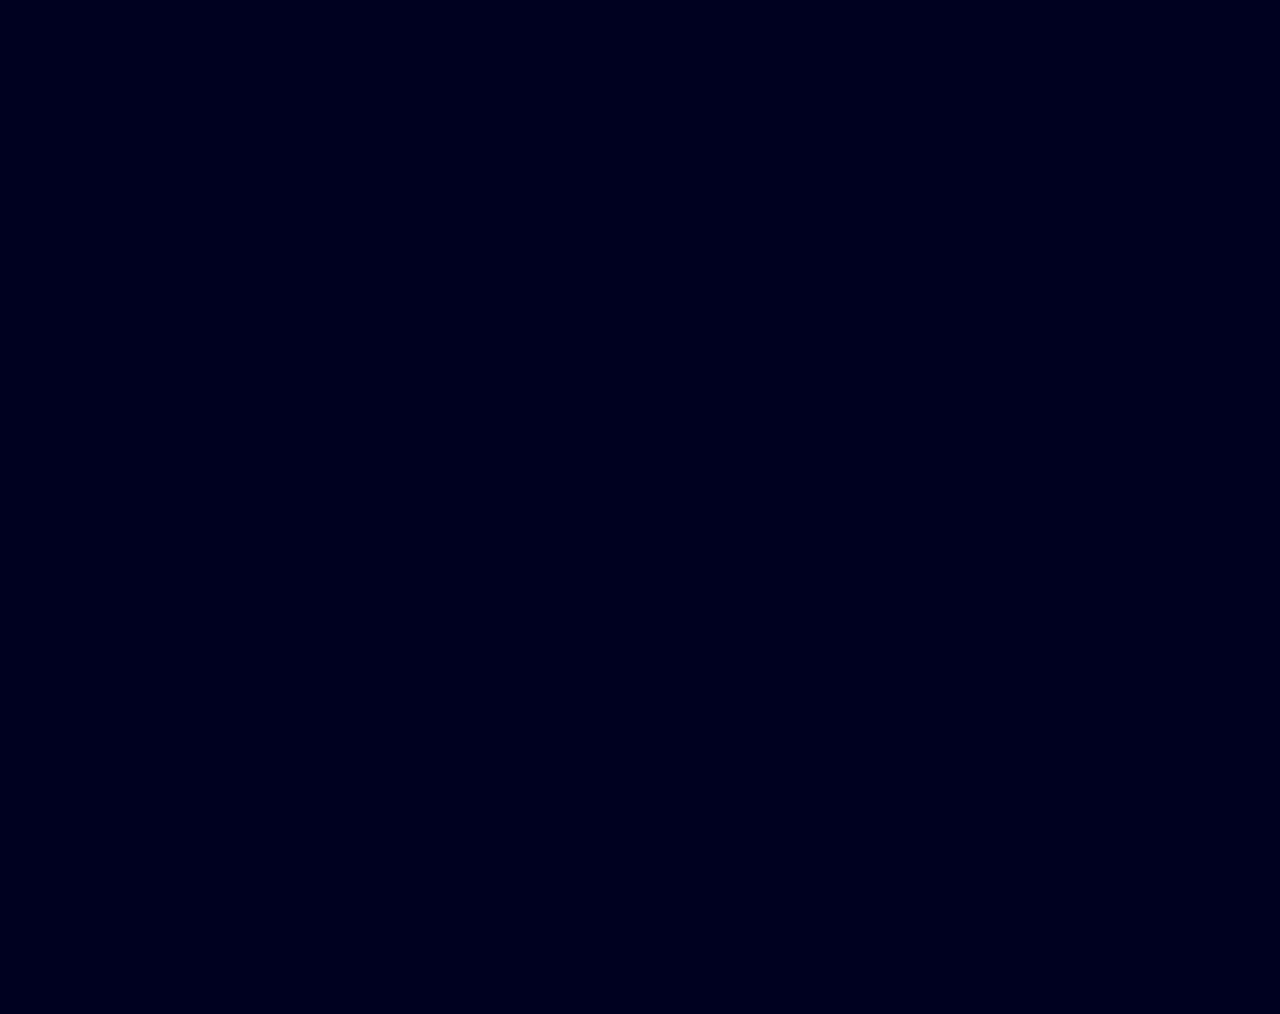
<file: sun.html>
<!DOCTYPE html>
<html>
    <head>
        <title>Solor System</title>
        <link rel="stylesheet" href="style-pages.css" />
    </head>
    <body>
        <div id="main">
            <div id="content">
                <h1>The Sun</h1>
                <p class="intro">
                    The Sun or Sol, is the star at the centre of our solar system and is responsible for the Earth's climate and weather. 
                </p>             

                <p>
                    The Sun is an almost perfect sphere with a difference of just 10km in diameter between the poles and the equator. The average radius of the Sun is 695,508 km (109.2 x that of the Earth) of which 20-25% is the core.
                </p>
                <p>
                    If a hollow Sun was filled up with spherical Earths then around 960,000 would fit inside. On the other hand if these Earths were squished inside with no wasted space then around 1,300,000 would fit inside. The Sun's surface area is 11,990 times that of the Earth's.
                </p>

                <h3>Sun Facts</h3>
                <ul>
                    <li>Age:	4.6 Billion Years</li>
                    <li>Type:	Yellow Dwarf (G2V)</li>
                    <li>Diameter:	1,392,684 km</li>
                    <li>Equatorial Circumference	4,370,005.6 km</li>
                    <li>Mass:	1.99 x 10^30 kg (333,060 Earths)</li>
                    <li>Surface Temperature:	5,500°C</li>
                </ul>

                <video id="video" controls>
                    <source src="videos/sun-video.mp4" type="video/mp4">
                </video>
            </div>

            <div id="tabs-bottom">
                <a href="neptune.html">Neptune</a>
                <a href="index.html">Home</a>
                <a href="venus.html">Venus</a>
            </div>


        </div>
    </body>
</html>
</file>
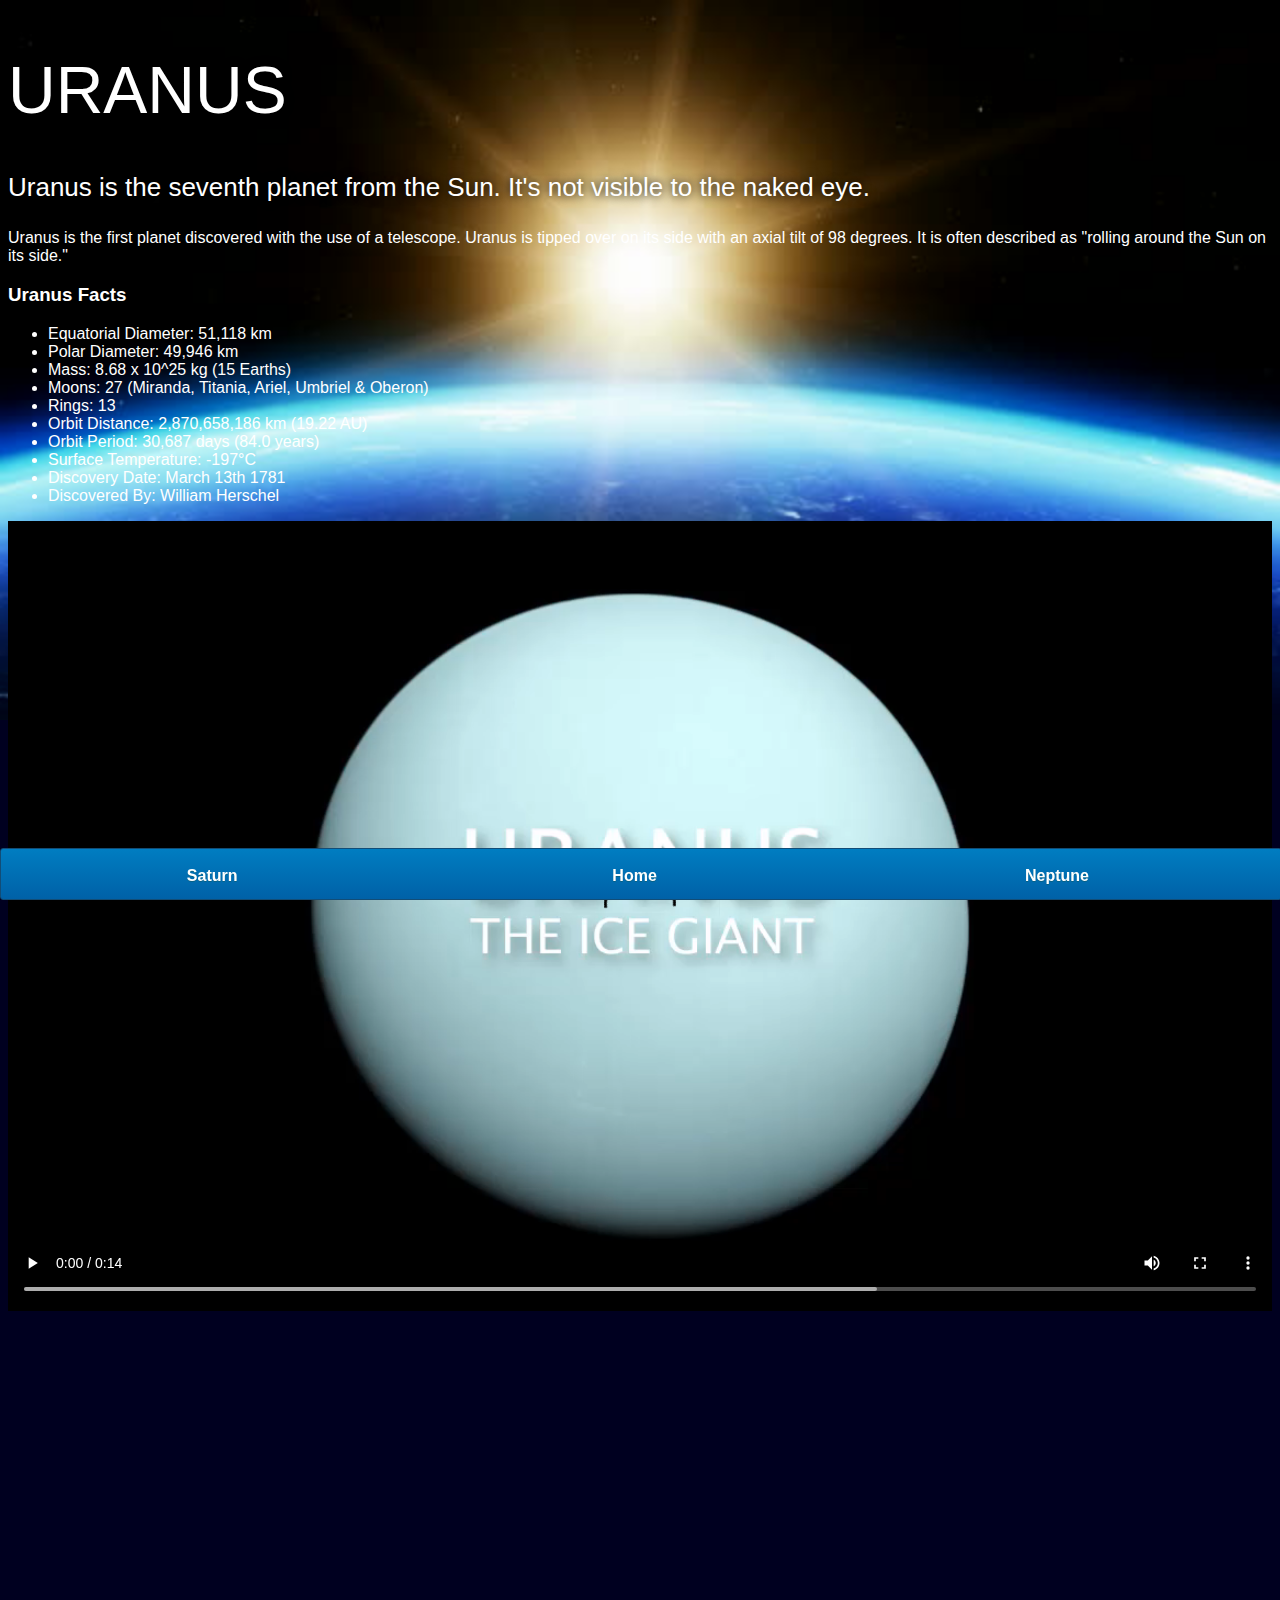
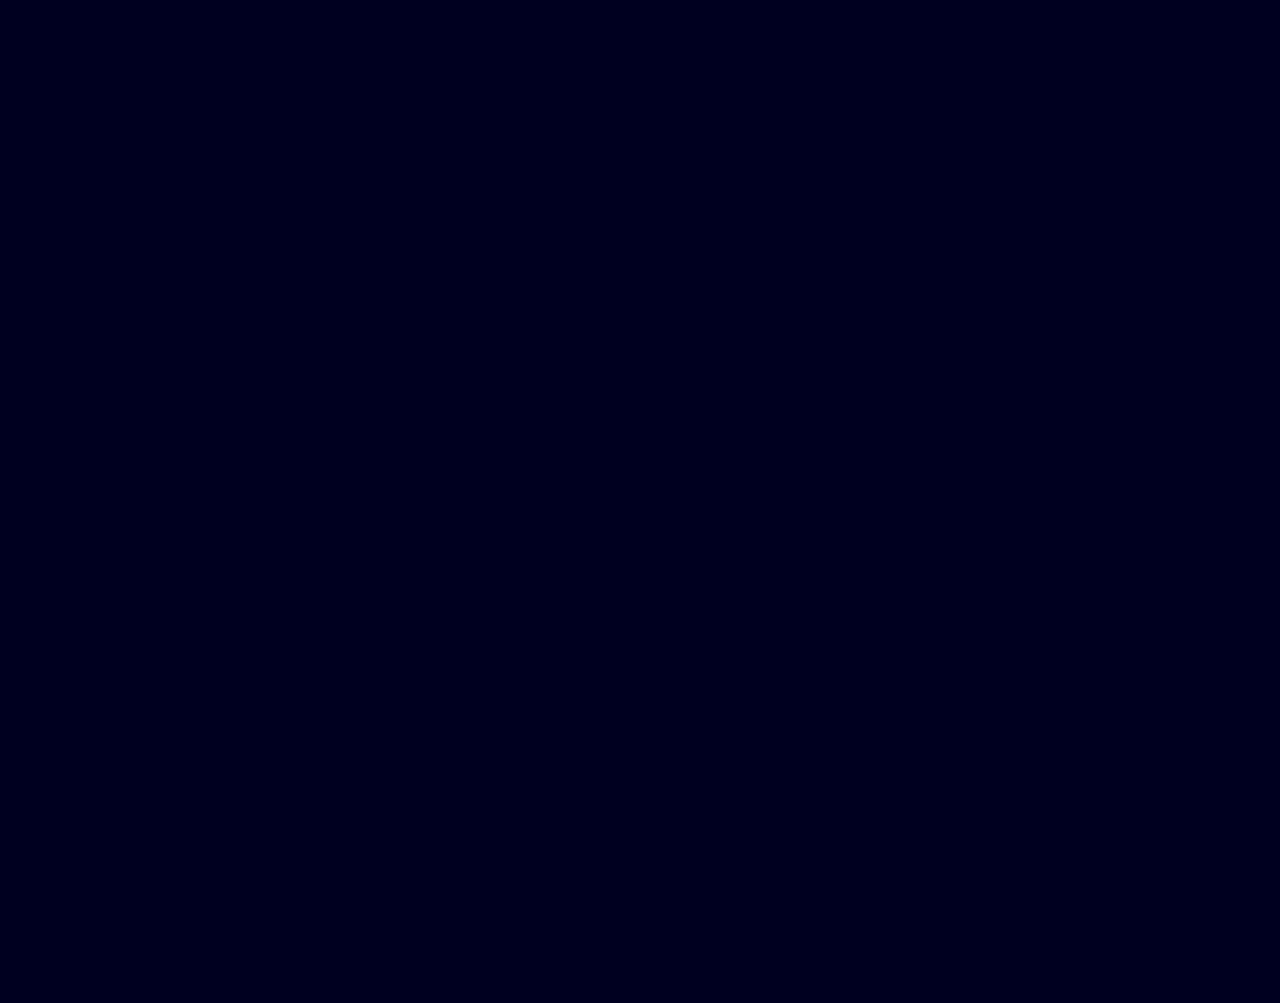
<file: uranus.html>
<!DOCTYPE html>
<html>
    <head> 
        <title>Solar System</title>
        <link rel="stylesheet" href="style-pages.css" />
    </head>
    <body>
        <div id="main">
            <div id="content">
                <h1>Uranus</h1>
                <p class="intro">
                    Uranus is the seventh planet from the Sun. It's not visible to the naked eye.
                </p>             

                <p>
                    Uranus is the first planet discovered with the use of a telescope. Uranus is tipped over on its side with an axial tilt of 98 degrees. It is often described as "rolling around the Sun on its side."
                </p>

                <h3>Uranus Facts</h3>
                <ul>
                    <li>Equatorial Diameter:	51,118 km</li>
                    <li>Polar Diameter:	49,946 km</li>
                    <li>Mass:	8.68 x 10^25 kg (15 Earths)</li>
                    <li>Moons:	27 (Miranda, Titania, Ariel, Umbriel & Oberon)</li>
                    <li>Rings:	13</li>
                    <li>Orbit Distance:	2,870,658,186 km (19.22 AU)</li>
                    <li>Orbit Period:	30,687 days (84.0 years)</li>
                    <li>Surface Temperature:	-197&deg;C</li>
                    <li>Discovery Date:	March 13th 1781</li>
                    <li>Discovered By:	William Herschel</li>
                </ul>
                <video id="video" controls>
                    <source src="videos/uranus-video.mp4" type="video/mp4">
                </video>

            </div>
            <div id="tabs-bottom">
                <a href="saturn.html">Saturn</a>
                <a href="index.html">Home</a>
                <a href="neptune.html">Neptune</a>
                
            </div>
        </div>
    </body>
</html>
</file>
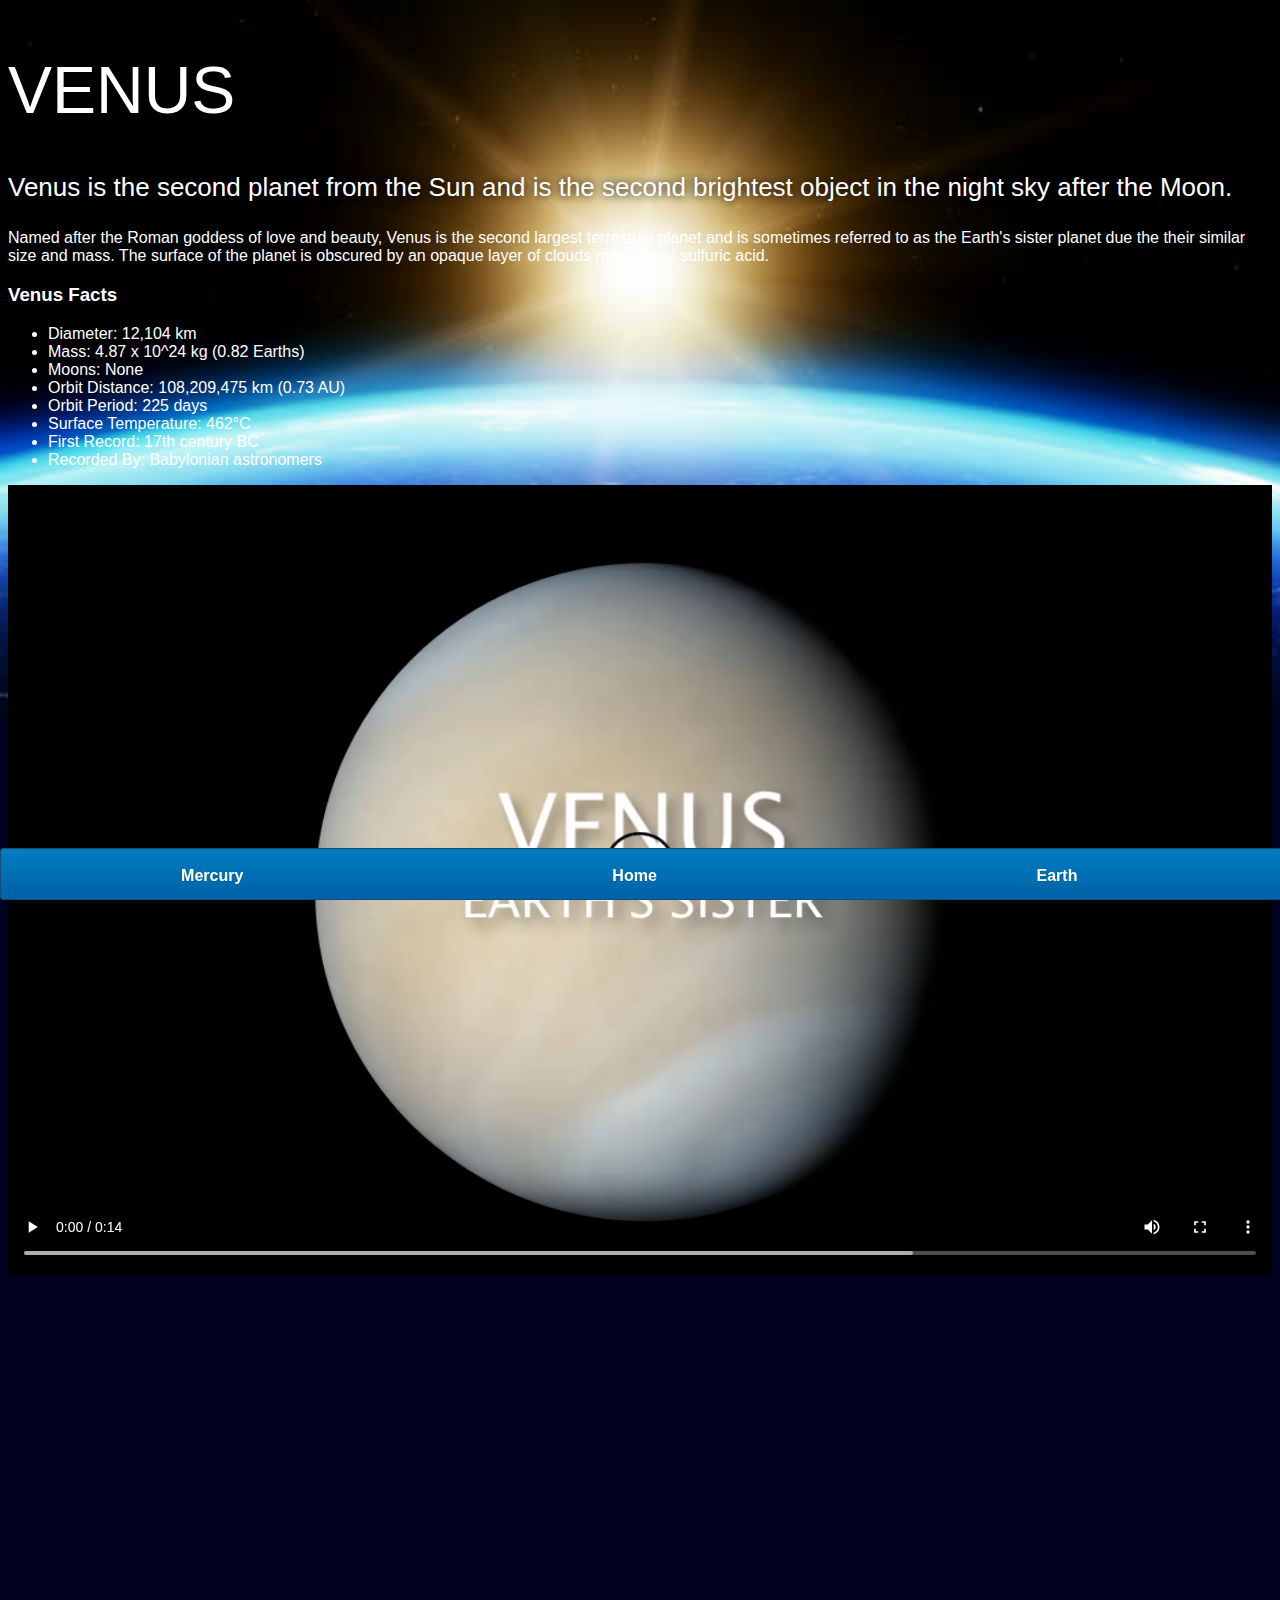
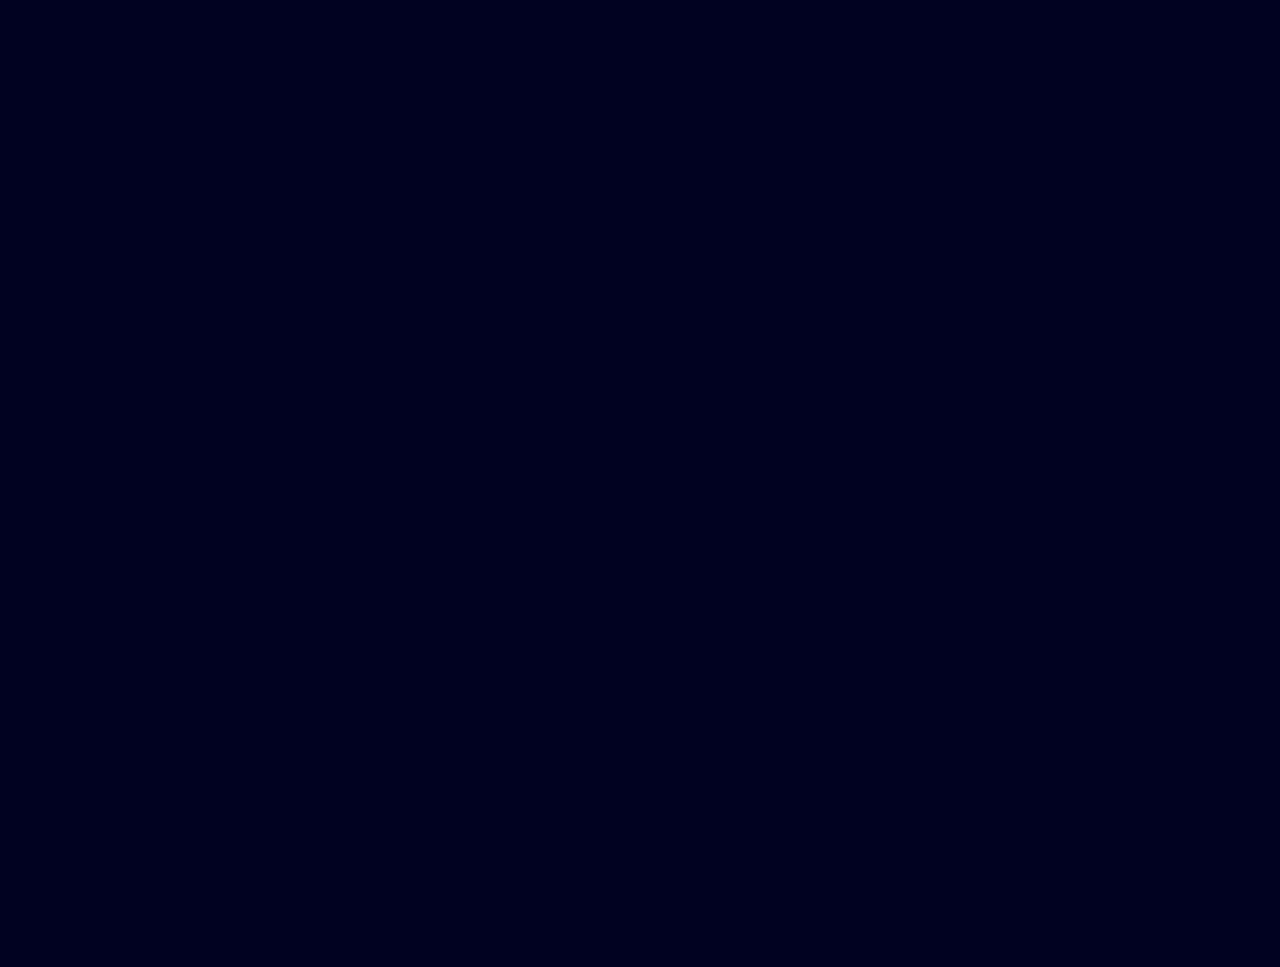
<file: venus.html>
<!DOCTYPE html>
<html>
    <head> 
        <title>Solar System</title>
        <link rel="stylesheet" href="style-pages.css" />
    </head>
    <body>
        <div id="main">
            <div id="content">
                <h1>Venus</h1>
                <p class="intro">
                    Venus is the second planet from the Sun and is the second brightest object in the night sky after the Moon. 
                </p>             

                <p>
                    Named after the Roman goddess of love and beauty, Venus is the second largest terrestrial planet and is sometimes referred to as the Earth's sister planet due the their similar size and mass. The surface of the planet is obscured by an opaque layer of clouds made up of sulfuric acid.
                </p>

                <h3>Venus Facts</h3>
                <ul>
                    <li>Diameter:	12,104 km</li>
                    <li>Mass:	4.87 x 10^24 kg (0.82 Earths)</li>
                    <li>Moons:	None</li>
                    <li>Orbit Distance:	108,209,475 km (0.73 AU)</li>
                    <li>Orbit Period:	225 days</li>
                    <li>Surface Temperature:	462&deg;C</li>
                    <li>First Record:	17th century BC</li>
                    <li>Recorded By:	Babylonian astronomers</li>
                </ul>
                <video id="video" controls>
                    <source src="videos/venus-video.mp4" type="video/mp4">
                </video>
                
            </div>
            <div id="tabs-bottom">
                <a href="mercury.html">Mercury</a>
                <a href="index.html">Home</a>
                <a href="earth.html">Earth</a>
              
            </div>
        </div>
    </body>
</html>
</file>
<file: style.css>
body{
    width: 100%;
    height: 100%;
    background: url('images/space.png');
    overflow: hidden;
}

h1{
    font-family: sans-serif;
    font-weight: 100;
    font-size: 40px;
    text-shadow: 0 0 10px #000000;
    color: white;
}

/*===================== SUN ==========================*/

#sun{
    position: absolute;
    z-index: 1000;
    width: 160px;
    bottom: 10px;
    left: 50%;
    margin-left: -80px;
}

/*===================== NEPTUNE ==========================*/

#neptune{
    width: 66px;
    height: 66px;
    margin: 143px;
    z-index: 1000;
    animation: spin-right 8s linear infinite;
    -webkit-animation:spin-right 8s linear infinite;
}

#neptune-orbit{
    position: absolute;
    width: 1204px;
    height: 1204px;
    bottom: -512px;
    left: 50%;
    margin-left: -602px;
    border: 1px dotted white;
    border-radius: 50%;
    animation: spin-left 14s linear infinite;
    -webkit-animation: spin-left 14s linear infinite;
     
}

#neptune-label{
    bottom: 692px;
}

/*===================== PLEASE REMOVE ==========================*/

#container{
    transform: scale(0.8, 0.8) translate(0, 700px);
}

/*===================== LABEL BOX ==========================*/

.label-box{
    position: absolute;
    width: 150px;
    left: 50%;
    margin-left: -75px;
    text-align: center;
    color: white;
    font-weight: 100;
    font-family: sans-serif;
}

.label-box a{
    text-decoration: none;
    padding: 0;
    margin: 0;
}
.label-box a:visited{
    color:white;
}

/*===================== ANIMATION ==========================*/

@keyframes spin-left{
    100%{
        transform: rotate(-360deg);
        -webkit-transform: rotate(-360deg);
    }
}

@keyframes spin-right{
    100%{
        transform: rotate(360deg);
        -webkit-transform: rotate(360deg);
    }
}

/*===================== URANUS ==========================*/

#uranus{
    width: 66px;
    height: 66px;
    margin: 120px;
    z-index: 1000;
    animation: spin-right 8s linear infinite;
    -webkit-animation:spin-right 8s linear infinite;
}

#uranus-orbit{
    position: absolute;
    width: 1062px;
    height: 1062px;
    bottom: -441px;
    left: 50%;
    margin-left: -531px;
    border: 1px dotted white;
    border-radius: 50%;
    animation: spin-left 15s linear infinite;
    -webkit-animation: spin-left 15s linear infinite;
     
}

#uranus-label{
    bottom: 620px;
}

/*===================== SATURN ==========================*/

#saturn{
    width: 110px;
    margin: 85px;
    z-index: 1000;
    animation: spin-right 13s linear infinite;
    -webkit-animation:spin-right 13s linear infinite;
}

#saturn-orbit{
    position: absolute;
    width: 876px;
    height: 876px;
    bottom: -348px;
    left: 50%;
    margin-left: -438px;
    border: 1px dotted white;
    border-radius: 50%;
    animation: spin-left 13s linear infinite;
    -webkit-animation: spin-left 13s linear infinite;
     
}

#saturn-label{
    bottom: 527px;
}

/*===================== JUPITER ==========================*/

#jupiter{
    width: 100px;
    height: 100px;
    margin: 45px;
    z-index: 1000;
    animation: spin-right 10s linear infinite;
    -webkit-animation:spin-right 10s linear infinite;
}

#jupiter-orbit{
    position: absolute;
    width: 656px;
    height: 656px;
    bottom: -238px;
    left: 50%;
    margin-left: -338px;
    border: 1px dotted white;
    border-radius: 50%;
    animation: spin-left 10s linear infinite;
    -webkit-animation: spin-left 10s linear infinite;
     
}

#jupiter-label{
    bottom: 417px;
}

/*==================== MARS ====================*/

#mars {
    width: 38px;
    height: 38px;
    margin: 55px;
    z-index: 1000;
    animation: spin-right 3s linear infinite;
    -webkit-animation: spin-right 3s linear infinite;
}

#mars-orbit {
    position: absolute;
    width: 508px;
    height: 508px;
    bottom: -164px;
    left: 50%;
    margin-left: -254px;
    border: 1px dotted white;
    border-radius: 50%;
    animation: spin-left 4s linear infinite;
    -webkit-animation: spin-left 4s linear infinite;
}

#mars-label{
    bottom: 343px;
}

/*==================== EARTH ====================*/

#earth {
    width: 50px;
    height: 50px;
    margin: 36px;
    z-index: 1000;
    animation: spin-right 3s linear infinite;
    -webkit-animation: spin-right 3s linear infinite;
}

#earth-orbit {
    position: absolute;
    width: 410px;
    height: 410px;
    bottom: -115px;
    left: 50%;
    margin-left: -205px;
    border: 1px dotted white;
    border-radius: 50%;
    animation: spin-left 5s linear infinite;
    -webkit-animation: spin-left 5s linear infinite;
}

#earth-label{
    bottom: 294px;
}

/*==================== VENUS ====================*/

#venus {
    width: 50px;
    height: 50px;
    margin: 16px;
    z-index: 1000;
}

#venus-orbit {
    position: absolute;
    width: 300px;
    height: 300px;
    bottom: -60px;
    left: 50%;
    margin-left: -150px;
    border: 1px dotted white;
    border-radius: 50%;
    animation: spin-left 4s linear infinite;
    -webkit-animation: spin-left 4s linear infinite;
}

#venus-label{
    bottom: 239px;
}

/*==================== MERCURY ====================*/

#mercury {
    width: 40px;
    height: 40px;
    margin: 8px;
    z-index: 1000;
}


#mercury-orbit {
    position: absolute;
    z-index: 1;
    width: 200px;
    height: 200px;
    bottom: -10px;
    left: 50%;
    margin-left: -100px;
    border: 1px dotted white;
    border-radius: 50%;
    animation: spin-left 2s linear infinite;
    -webkit-animation: spin-left 2s linear infinite;
}

#mercury-label{
    bottom: 189px;
}
</file>
<file: style-pages.css>
body{
    margin: 0;
    padding: 0;
    width: 100%;
    background-color: #000020;
    font-family: sans-serif;
    background-image: url('images/earth-sunrise.jpg');
    background-repeat: no-repeat;
    background-size: 100%;
    color: #ffffff;
}

h1{
    font-weight: 100;
    font-size: 66px;
    text-shadow: 0 0 10px #000000;
    text-transform: uppercase;
}

p.intro{
    font-size: 26px;
    font-weight: 200;
    text-shadow: 0 0 10px #000000;
}

#content{
    margin-bottom: 100%;
    padding: 8px;
}

#video{
    width: 100%;
}

/*============================= BOTTOM TABS =============================*/

#tabs-bottom{
    position: fixed;
    bottom: 0;
    left: 0;
    z-index: 500;
    display: inline-block;
    width: 100%;
    height: 50px;

    box-shadow: inset0px 1 px 0px 0px #54a3f7;
    background: linear-gradient(#007dc1, #0061a7);
    border-radius: 3px;
    border: 1px solid #124d77;
}

#tabs-bottom a{
    float: left;
    display: block;
    width: 33%;
    height: 35px;
    font-weight: 700;
    color: white;
    text-align: center;
    text-decoration: none;
    text-shadow: 0px 1px 0px #1546;
    padding-top: 18px;
}
</file>
